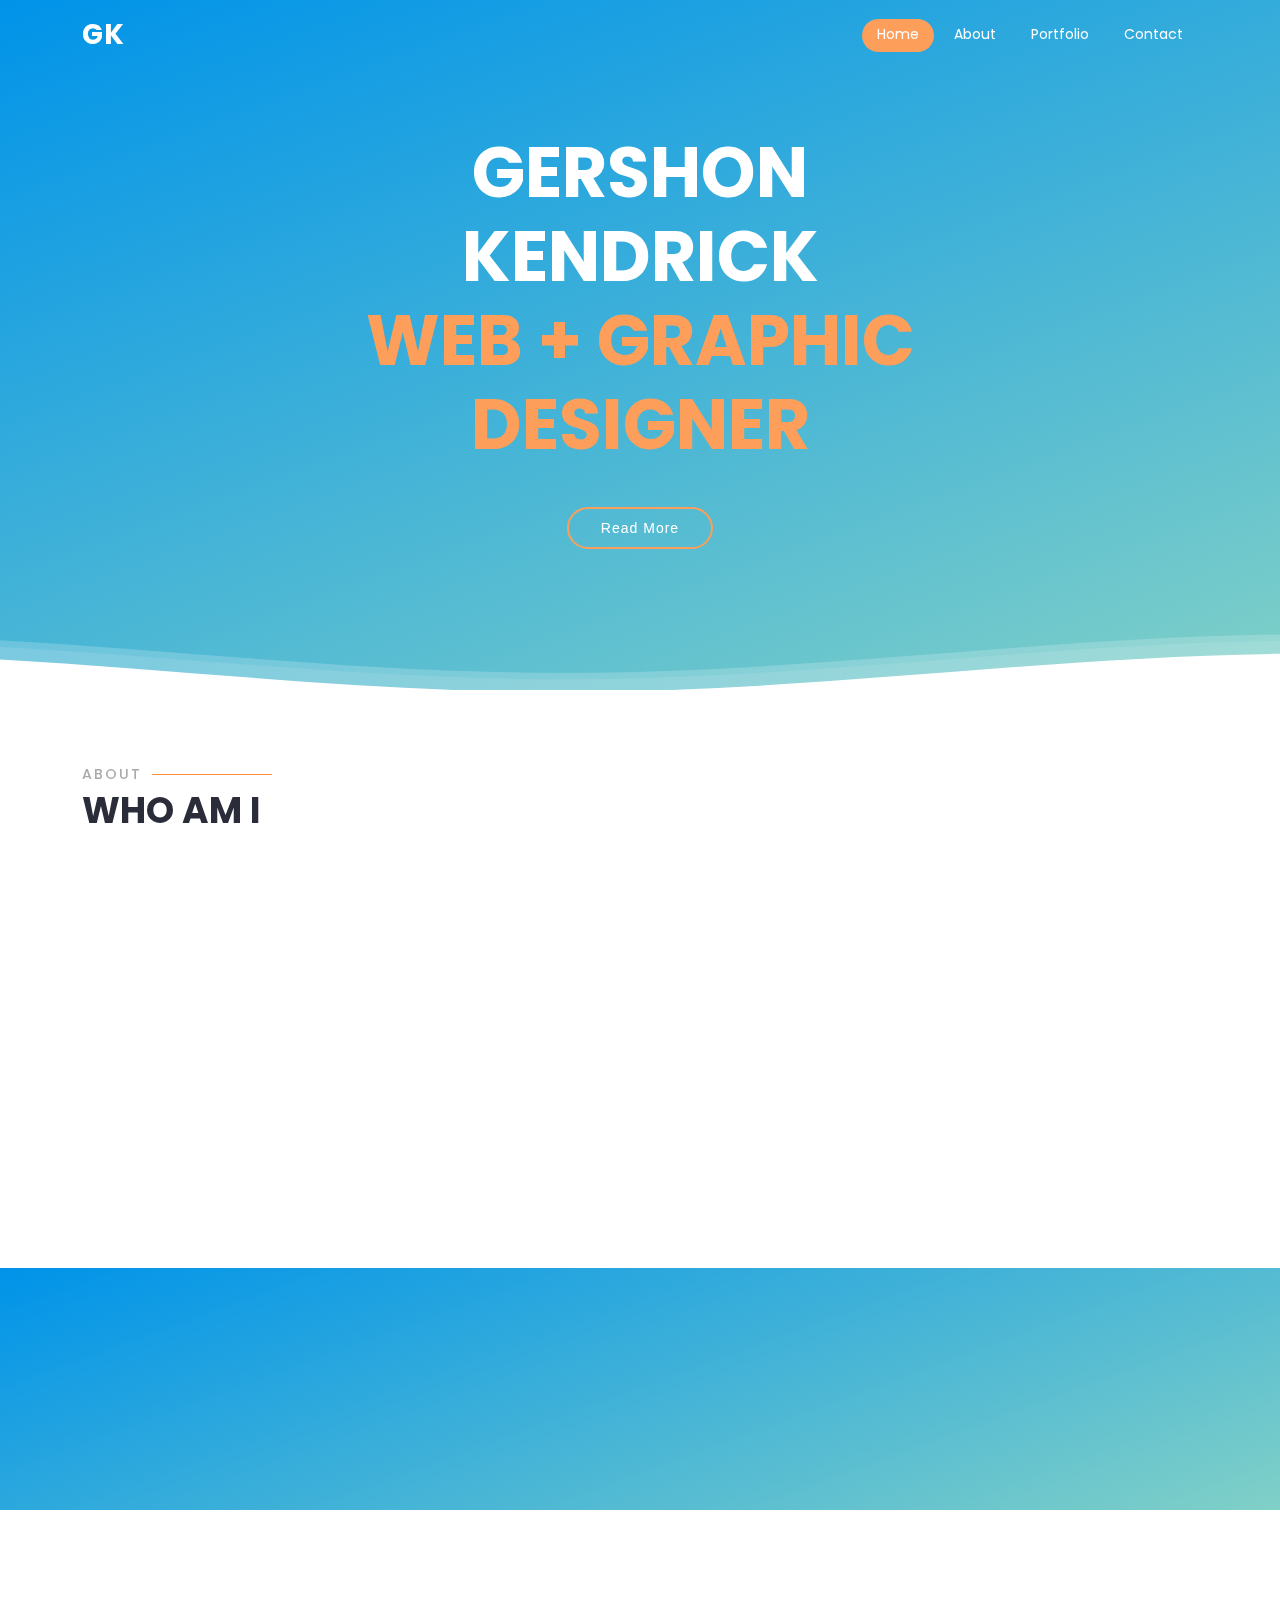
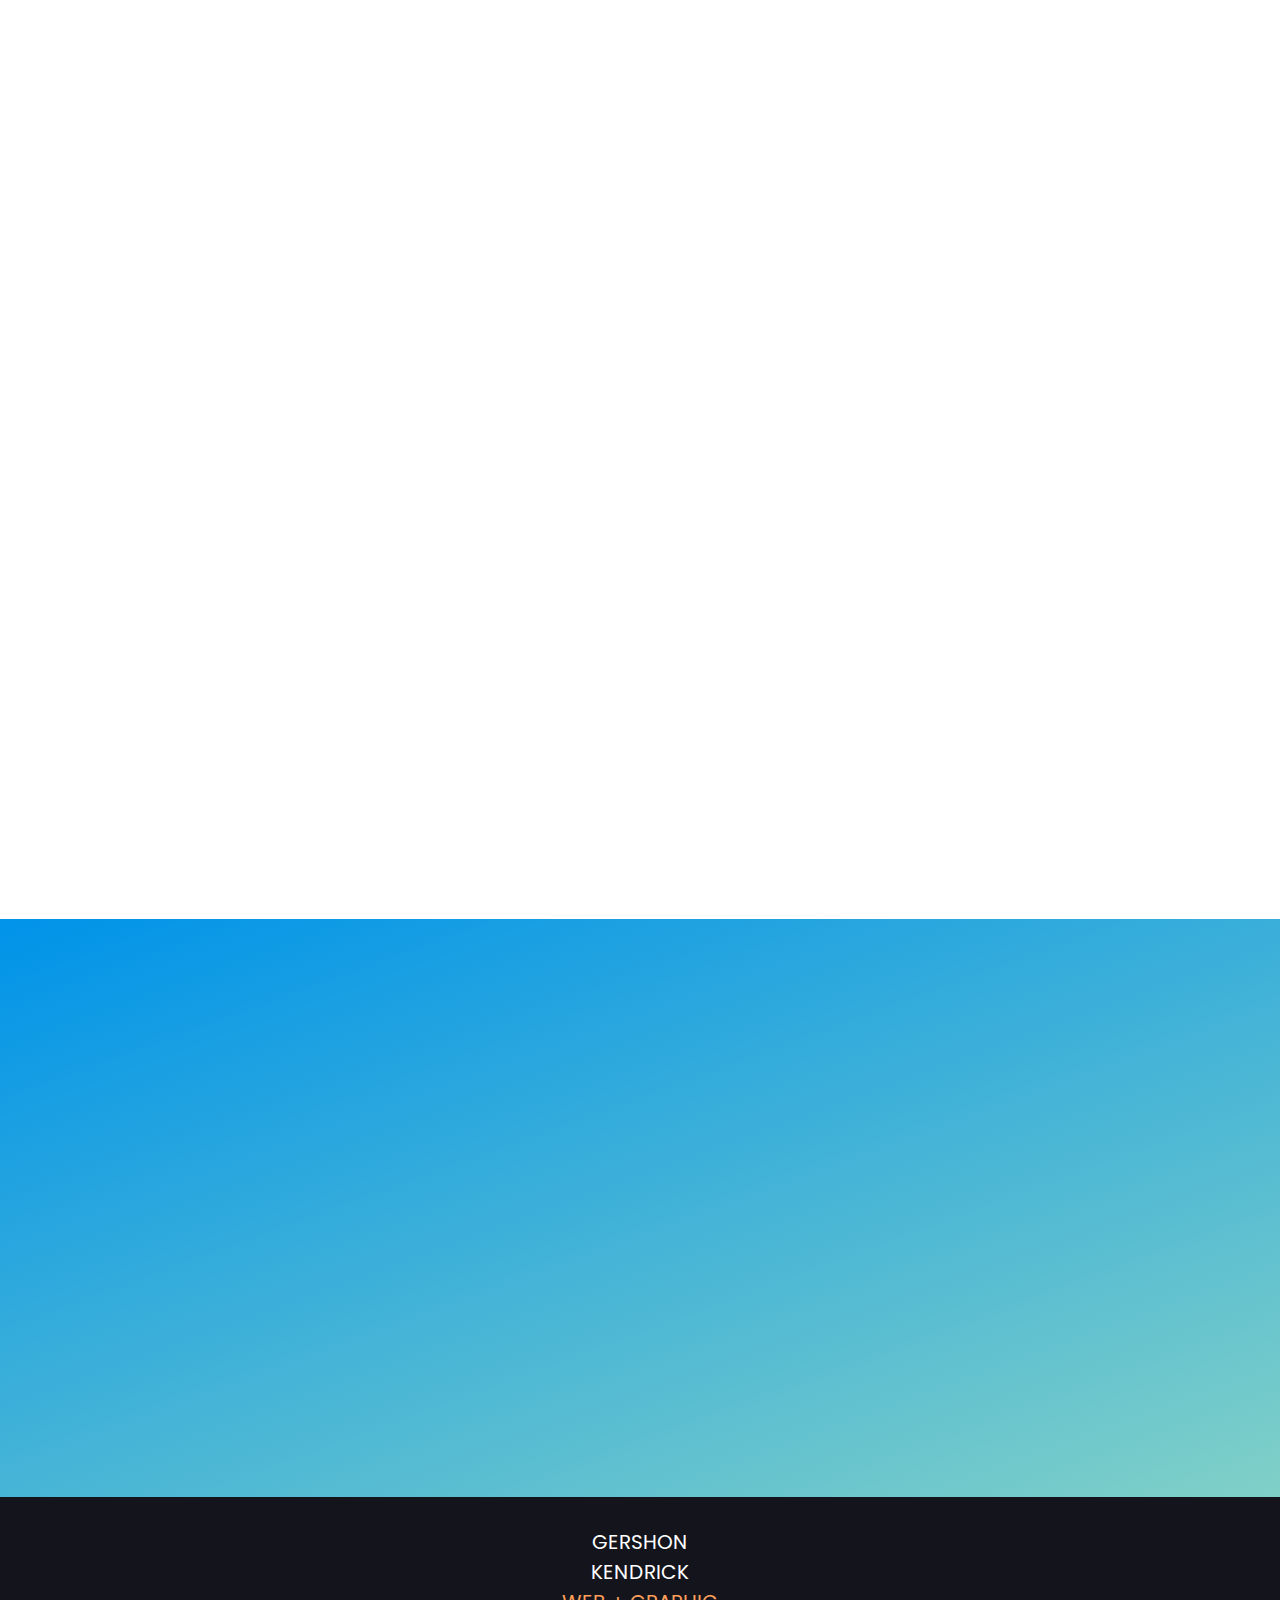
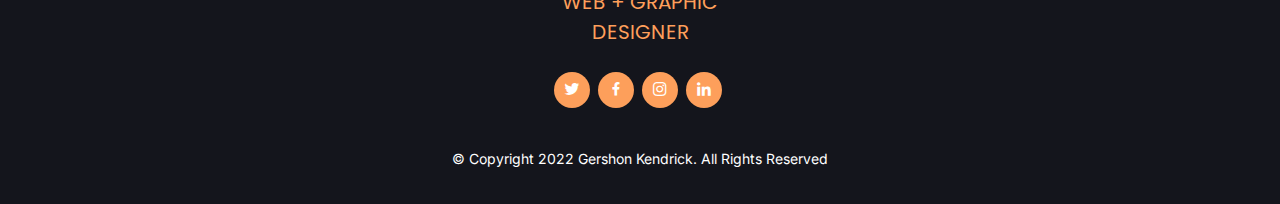
<file: index.html>
<!DOCTYPE html>
<html lang="en">

<head>
  <meta charset="utf-8">
  <meta content="width=device-width, initial-scale=1.0" name="viewport">

  <title>Gershon Kendrick | Web + Graphic Designer</title>
  <meta content="" name="description">
  <meta content="" name="keywords">

  <!-- Favicons -->
  <link href="assets/img/favicon.png" rel="icon">
  <link href="assets/img/apple-touch-icon.png" rel="apple-touch-icon">

  <!-- Google Fonts -->
  <link rel="preconnect" href="https://fonts.googleapis.com">
  <link rel="preconnect" href="https://fonts.gstatic.com" crossorigin>
  <link href="https://fonts.googleapis.com/css2?family=Comfortaa:wght@600&family=Inter:wght@100;300&family=Poppins:wght@500&family=Questrial&display=swap" rel="stylesheet">

  <!-- Vendor CSS Files -->
  <link href="assets/vendor/animate.css/animate.min.css" rel="stylesheet">
  <link href="assets/vendor/aos/aos.css" rel="stylesheet">
  <link href="assets/vendor/bootstrap/css/bootstrap.min.css" rel="stylesheet">
  <link href="assets/vendor/bootstrap-icons/bootstrap-icons.css" rel="stylesheet">
  <link href="assets/vendor/boxicons/css/boxicons.min.css" rel="stylesheet">
  <link href="assets/vendor/glightbox/css/glightbox.min.css" rel="stylesheet">
  <link href="assets/vendor/remixicon/remixicon.css" rel="stylesheet">
  <link href="assets/vendor/swiper/swiper-bundle.min.css" rel="stylesheet">

  <!--Main CSS File -->
  <link href="assets/css/style.css" rel="stylesheet">
	
  <!-- Font Awesome Library -->
  <link rel="stylesheet" href="https://cdnjs.cloudflare.com/ajax/libs/font-awesome/4.7.0/css/font-awesome.min.css">
	
</head>

<body>

  <!-- ======= Header ======= -->
  <header id="header" class="fixed-top d-flex align-items-center  header-transparent ">
    <div class="container d-flex align-items-center justify-content-between">

      <div class="logo">
        <h1><a href="index.html">GK</a></h1>
        
        <!-- <a href="index.html"><img src="assets/img/logo.png" alt="" class="img-fluid"></a>-->
      </div>

      <nav id="navbar" class="navbar">
        <ul>
          <li><a class="nav-link scrollto active" href="#hero">Home</a></li>
		  <li><a class="nav-link scrollto" href="#about">About</a></li>
          <li><a class="nav-link scrollto " href="#portfolio">Portfolio</a></li>
          <li><a class="nav-link scrollto" href="#contact">Contact</a></li>
        </ul>
          
        <i class="bi bi-list mobile-nav-toggle"></i>
      </nav><!-- .navbar -->

    </div>
  </header><!-- End Header -->

  <!-- ======= Hero Section ======= -->
  <section id="hero" class="d-flex flex-column justify-content-end align-items-center">
    <div id="heroCarousel" data-bs-interval="5000" class="container carousel carousel-fade" data-bs-ride="carousel">

      <!-- Slide 1 -->
      <div class="carousel-item active">
        <div class="carousel-container">
          <h2 class="animate__animated animate__fadeInDown"><span><div id="name-text">GERSHON<br>KENDRICK<br></div><div id="job-text">WEB + GRAPHIC<br>DESIGNER</div></span></h2>
          
          <a href="#about" class="btn-get-started animate__animated animate__fadeInUp scrollto">Read More</a>
        </div>
      </div>

    </div>

    <svg class="hero-waves" xmlns="http://www.w3.org/2000/svg" xmlns:xlink="http://www.w3.org/1999/xlink" viewBox="0 24 150 28 " preserveAspectRatio="none">
      <defs>
        <path id="wave-path" d="M-160 44c30 0 58-18 88-18s 58 18 88 18 58-18 88-18 58 18 88 18 v44h-352z">
      </defs>
      <g class="wave1">
        <use xlink:href="#wave-path" x="50" y="3" fill="rgba(255,255,255, .1)">
      </g>
      <g class="wave2">
        <use xlink:href="#wave-path" x="50" y="0" fill="rgba(255,255,255, .2)">
      </g>
      <g class="wave3">
        <use xlink:href="#wave-path" x="50" y="9" fill="#fff">
      </g>
    </svg>

  </section><!-- End Hero -->

  <main id="main">

    <!-- ======= About Section ======= -->
    <section id="about" class="about">
      <div class="container">

        <div class="section-title" data-aos="zoom-out">
          <h2>About</h2>
          <p>Who am I</p>
        </div>

        <div class="row content" data-aos="fade-up">
          <div class="col-lg-6"><div id="paragraph-text">
            <p>Highly motivated Web + Graphic Designer with strong problem solving skills and front-end development knowledge. Enjoys developing websites, as well as creating web content, and digital assets. Skilled with various programs including Adobe Creative Suite and experience using front-end frameworks and libraries like Bootstrap and JavaScript. Currently seeking opportunities to join the team at a company that will allow me to utilize my skill set and grow as a designer. </p>
            <ul>
              <li><i class="ri-check-double-line"></i> Graduated with honors from Edmonds College with a degree in Visual Communicatons</li>
              <li><i class="ri-check-double-line"></i> Attended Floodgate Academy Coding Bootcamp</li>
				
            </ul>
			  
			  </div>
          </div>
          <div class="col-lg-6 pt-4 pt-lg-0">
            <p>
              <img src="assets/img/profile-pic.png" alt="profile picture" width="238" height="303">
            </p>
            
          </div>
        </div>

      </div>
    </section><!-- End About Section -->
        
    </section><!-- End Features Section -->

    <!-- ======= Cta Section ======= -->
    <section id="cta" class="cta">
      <div class="container">

        <div class="row" data-aos="zoom-out">
          <div class="col-lg-9 text-center text-lg-start">
            <h3><em class="fa fa-behance-square"></em> Behance</h3>
            <p> View design work and various projects on Behance.com, a web platform for creatives to showcase their work.</p>
          </div>
          <div class="col-lg-3 cta-btn-container text-center">
            <a class="cta-btn align-middle" href="https://www.behance.net/gershonkendrick/">Visit Site</a>
          </div>
        </div>

      </div>
    </section><!-- End Cta Section -->

    <!-- ======= Services Section ======= -->
    
    </section><!-- End Services Section -->

    <!-- ======= Portfolio Section ======= -->
    <section id="portfolio" class="portfolio">
      <div class="container">

        <div class="section-title" data-aos="zoom-out">
          <h2>Portfolio</h2>
          <p>What I've done</p>
        </div>

        

        <div class="row portfolio-container" data-aos="fade-up">

          <div class="col-lg-4 col-md-6 portfolio-item filter-app">
            <div class="portfolio-img"><img src="assets/img/portfolio/portfolio-1.jpg" class="img-fluid" alt=""></div>
            <div class="portfolio-info">
              <h4>Edmonds Food Bank</h4>
              <p>Website</p>
              <a href="assets/img/portfolio/portfolio-1.jpg" data-gallery="portfolioGallery" class="portfolio-lightbox preview-link" title="Edmonds Food Bank Website"><i class="bx bx-plus"></i></a>
              <a href="portfolio-details.html" class="details-link" title="More Details"><i class="bx bx-link"></i></a>
            </div>
          </div>

          <div class="col-lg-4 col-md-6 portfolio-item filter-web">
            <div class="portfolio-img"><img src="assets/img/portfolio/portfolio-2.jpg" class="img-fluid" alt=""></div>
            <div class="portfolio-info">
              <h4>Spellcast Studios</h4>
              <p>Business Card</p>
              <a href="assets/img/portfolio/portfolio-2.jpg" data-gallery="portfolioGallery" class="portfolio-lightbox preview-link" title="Spellcast Studios Business Card"><i class="bx bx-plus"></i></a>
              <a href="portfolio-details-2.html" class="details-link" title="More Details"><i class="bx bx-link"></i></a>
            </div>
          </div>

          <div class="col-lg-4 col-md-6 portfolio-item filter-app">
            <div class="portfolio-img"><img src="assets/img/portfolio/portfolio-3.jpg" class="img-fluid" alt=""></div>
            <div class="portfolio-info">
              <h4>Marysville Farmers Market</h4>
              <p>Poster</p>
              <a href="assets/img/portfolio/portfolio-3.jpg" data-gallery="portfolioGallery" class="portfolio-lightbox preview-link" title="Marysville Farmers Market Poster"><i class="bx bx-plus"></i></a>
              <a href="portfolio-details-3.html" class="details-link" title="More Details"><i class="bx bx-link"></i></a>
            </div>
          </div>

          <div class="col-lg-4 col-md-6 portfolio-item filter-card">
            <div class="portfolio-img"><img src="assets/img/portfolio/portfolio-4.jpg" class="img-fluid" alt=""></div>
            <div class="portfolio-info">
              <h4>Zion Williamson</h4>
              <p>Branding Concept</p>
              <a href="assets/img/portfolio/portfolio-4.jpg" data-gallery="portfolioGallery" class="portfolio-lightbox preview-link" title="Zion Williamson Branding Concept"><i class="bx bx-plus"></i></a>
              <a href="portfolio-details-4.html" class="details-link" title="More Details"><i class="bx bx-link"></i></a>
            </div>
          </div>

          <div class="col-lg-4 col-md-6 portfolio-item filter-web">
            <div class="portfolio-img"><img src="assets/img/portfolio/portfolio-5.jpg" class="img-fluid" alt=""></div>
            <div class="portfolio-info">
              <h4>Elena I.</h4>
              <p>Personal Branding</p>
              <a href="assets/img/portfolio/portfolio-5.jpg" data-gallery="portfolioGallery" class="portfolio-lightbox preview-link" title="Elena I. Personal Branding"><i class="bx bx-plus"></i></a>
              <a href="portfolio-details-5.html" class="details-link" title="More Details"><i class="bx bx-link"></i></a>
            </div>
          </div>

          <div class="col-lg-4 col-md-6 portfolio-item filter-app">
            <div class="portfolio-img"><img src="assets/img/portfolio/portfolio-6.jpg" class="img-fluid" alt=""></div>
            <div class="portfolio-info">
              <h4>Stratus Cloud Storage</h4>
              <p>App Design</p>
              <a href="assets/img/portfolio/portfolio-6.jpg" data-gallery="portfolioGallery" class="portfolio-lightbox preview-link" title="Stratus Cloud Storage App Design"><i class="bx bx-plus"></i></a>
              <a href="portfolio-details-6.html" class="details-link" title="More Details"><i class="bx bx-link"></i></a>
            </div>
          </div>

          

        </div>

      </div>
    </section><!-- End Portfolio Section -->

    <!-- ======= Testimonials Section ======= -->
    
    <!-- ======= Pricing Section ======= -->
    
    </section><!-- End Pricing Section -->

    <!-- ======= F.A.Q Section ======= -->
   
    </section><!-- End F.A.Q Section -->

    <!-- ======= Team Section ======= -->
    
    </section><!-- End Team Section -->

    <!-- ======= Contact Section ======= -->
    <section id="contact" class="contact">
      <div class="container">

        <div class="section-title" data-aos="zoom-out">
          <h2>Contact</h2>
          <p>How to Contact</p>
        </div>

        <div class="row mt-5">

          <div class="col-lg-4" data-aos="fade-right">
            <div class="info">
              <div class="address">
                <i class="bi bi-geo-alt"></i>
                <h4>Location:</h4>
                <p>Greater Seattle Area</p>
              </div>

              <div class="email">
                <i class="bi bi-envelope"></i>
                <h4>Email:</h4>
                <p>gershonkendrick@gmail.com</p>
              </div>

              <div class="phone">
                <i class="bi bi-phone"></i>
                <h4>Call:</h4>
                <p>425.737.6269</p>
              </div>

            </div>

          </div>

          <div class="col-lg-8 mt-5 mt-lg-0" data-aos="fade-left">

            <form
  action="https://formspree.io/f/xpznlnad"
  method="POST"
            >
              <div class="row">
                <div class="col-md-6 form-group">
                  <input type="text" name="name" class="form-control" id="name" placeholder="Your Name" required>
                </div>
                <div class="col-md-6 form-group mt-3 mt-md-0">
                  <input type="email" class="form-control" name="email" id="email" placeholder="Your Email" required>
                </div>
              </div>
              <div class="form-group mt-3">
                <input type="text" class="form-control" name="subject" id="subject" placeholder="Subject" required>
              </div>
              <div class="form-group mt-3">
                <textarea class="form-control" name="message" rows="5" placeholder="Message" required></textarea>
              </div>
              <div class="my-3">
                <div class="loading"></div>
                <div class="error-message"></div>
                <div class="sent-message"></div>
              </div>
              <div class="text-center"><button type="submit">Send Message</button></div>
            </form>

          </div>

        </div>

      </div>
    </section><!-- End Contact Section -->

  </main><!-- End #main -->

  <!-- ======= Footer ======= -->
  <footer id="footer">
    <div class="container">
      <div id="name-text-footer">GERSHON<br>KENDRICK<br></div><div id="job-text-footer">WEB + GRAPHIC<br>DESIGNER</div>
      
      <div class="social-links">
        <a href="https://twitter.com/GershonKendrick" class="twitter"><i class="bx bxl-twitter"></i></a>
        <a href="https://www.facebook.com/gershon.kendrick" class="facebook"><i class="bx bxl-facebook"></i></a>
        <a href="https://www.instagram.com/gershonkendrick/" class="instagram"><i class="bx bxl-instagram"></i></a>
        <a href="https://www.linkedin.com/in/gershonkendrick/" class="linkedin"><i class="bx bxl-linkedin"></i></a>
      </div>
      <div class="copyright">&copy; Copyright 2022 Gershon Kendrick. All Rights Reserved </div>
      <div class="credits">
       
        
      </div>
    </div>
  </footer><!-- End Footer -->

  <a href="#" class="back-to-top d-flex align-items-center justify-content-center"><i class="bi bi-arrow-up-short"></i></a>

  <!-- Vendor JS Files -->
  <script src="assets/vendor/aos/aos.js"></script>
  <script src="assets/vendor/bootstrap/js/bootstrap.bundle.min.js"></script>
  <script src="assets/vendor/glightbox/js/glightbox.min.js"></script>
  <script src="assets/vendor/isotope-layout/isotope.pkgd.min.js"></script>
  <script src="assets/vendor/swiper/swiper-bundle.min.js"></script>
  <script src="assets/vendor/php-email-form/validate.js"></script>

  <!-- Main JS File -->
  <script src="assets/js/main.js"></script>

</body>

</html>
</file>
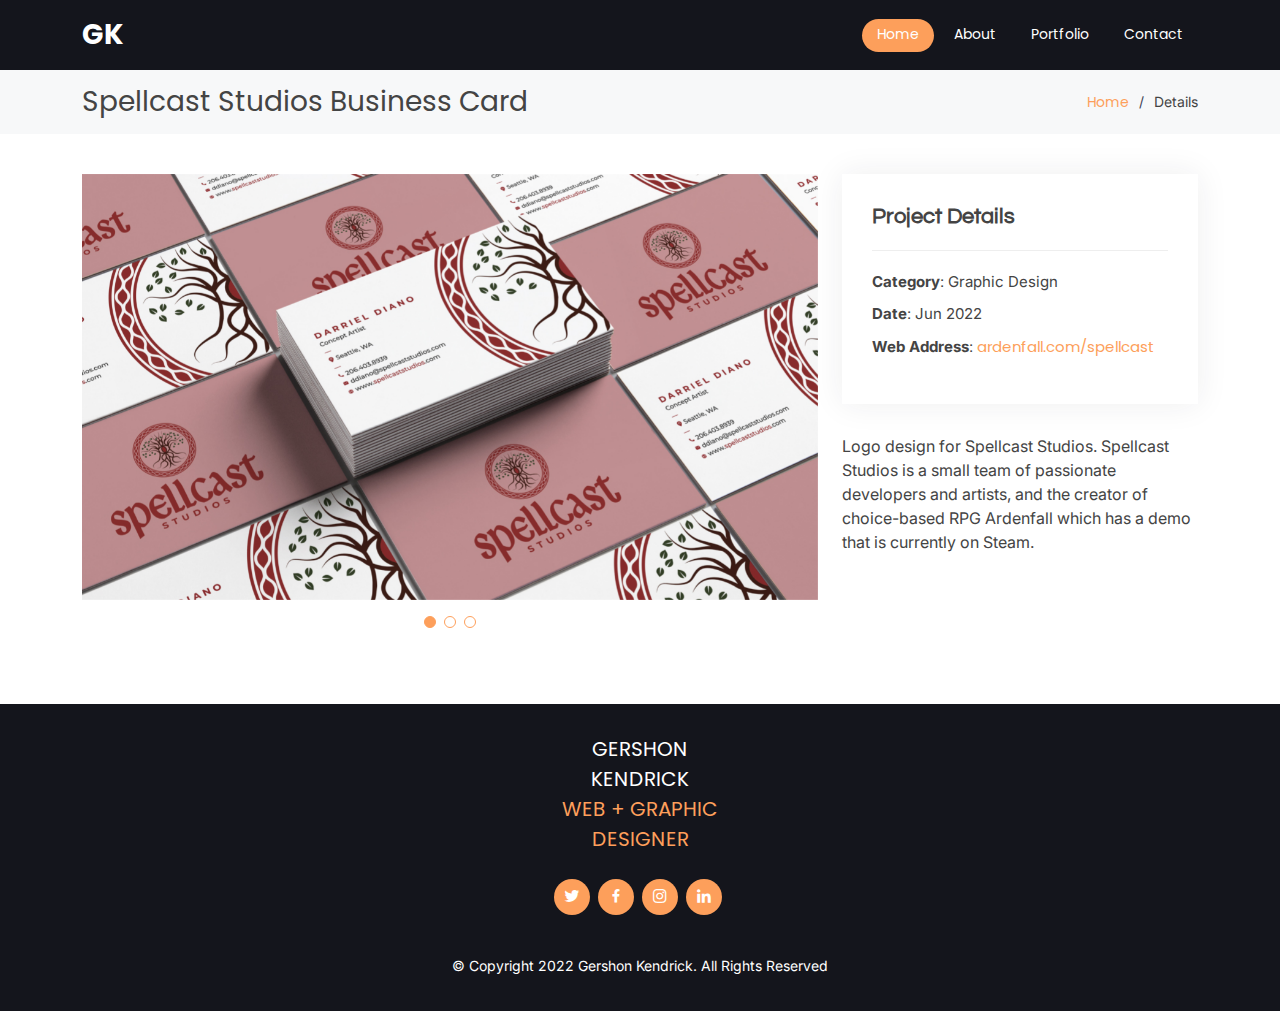
<file: portfolio-details-2.html>
<!DOCTYPE html>
<html lang="en">

<head>
  <meta charset="utf-8">
  <meta content="width=device-width, initial-scale=1.0" name="viewport">

  <title>Gershon Kendrick | Web + Graphic Designer</title>
  <meta content="" name="description">
  <meta content="" name="keywords">

  <!-- Favicons -->
  <link href="assets/img/favicon.png" rel="icon">
  <link href="assets/img/apple-touch-icon.png" rel="apple-touch-icon">

  <!-- Google Fonts -->
  <link rel="preconnect" href="https://fonts.googleapis.com">
  <link rel="preconnect" href="https://fonts.gstatic.com" crossorigin>
  <link href="https://fonts.googleapis.com/css2?family=Comfortaa:wght@600&family=Inter:wght@100;300&family=Poppins:wght@500&family=Questrial&display=swap" rel="stylesheet">

  <!-- Vendor CSS Files -->
  <link href="assets/vendor/animate.css/animate.min.css" rel="stylesheet">
  <link href="assets/vendor/aos/aos.css" rel="stylesheet">
  <link href="assets/vendor/bootstrap/css/bootstrap.min.css" rel="stylesheet">
  <link href="assets/vendor/bootstrap-icons/bootstrap-icons.css" rel="stylesheet">
  <link href="assets/vendor/boxicons/css/boxicons.min.css" rel="stylesheet">
  <link href="assets/vendor/glightbox/css/glightbox.min.css" rel="stylesheet">
  <link href="assets/vendor/remixicon/remixicon.css" rel="stylesheet">
  <link href="assets/vendor/swiper/swiper-bundle.min.css" rel="stylesheet">

  <!--Main CSS File -->
  <link href="assets/css/style.css" rel="stylesheet">
	
  <!-- Font Awesome Library -->
  <link rel="stylesheet" href="https://cdnjs.cloudflare.com/ajax/libs/font-awesome/4.7.0/css/font-awesome.min.css">
	
  <style>
  #header {
  height: 70px;
  transition: all 0.5s;
  z-index: 997;
  transition: all 0.5s;
  background: rgba(42, 44, 57, 0.9);
}

#header.header-transparent {
  background: #14151c;
}

#header.header-scrolled {
  background: rgba(42, 44, 57, 0.9);
}
	  
</style>
	
</head>

<body>
	
  <!-- ======= Header ======= -->
  <header id="header" class="fixed-top d-flex align-items-center  header-transparent ">
    <div class="container d-flex align-items-center justify-content-between">

      <div class="logo">
        <h1><a href="index.html">GK</a></h1>
        
        <!-- <a href="index.html"><img src="assets/img/logo.png" alt="" class="img-fluid"></a>-->
      </div>

      <nav id="navbar" class="navbar">
        <ul>
          <li><a class="nav-link scrollto active" href="index.html">Home</a></li>
		  <li><a class="nav-link scrollto" href="index.html #about">About</a></li>
          <li><a class="nav-link scrollto " href="index.html #portfolio">Portfolio</a></li>
          <li><a class="nav-link scrollto" href="index.html #contact">Contact</a></li>
        </ul>
          
        <i class="bi bi-list mobile-nav-toggle"></i>
      </nav><!-- .navbar -->

    </div>
  </header><!-- End Header -->
	
	<!-- ======= Hero Section ======= -->
  <section id="hero">
    
  </section><!-- End Hero -->
	
	<!-- ======= Breadcrumbs ======= -->
    <section id="breadcrumbs" class="breadcrumbs">
      <div class="container">

        <div class="d-flex justify-content-between align-items-center">
          <h2>Spellcast Studios Business Card</h2>
          <ol>
            <li><a href="index.html">Home</a></li>
            <li>Details</li>
          </ol>
        </div>

      </div>
    </section><!-- End Breadcrumbs -->

    <!-- ======= Portfolio Details Section ======= -->
    <section id="portfolio-details" class="portfolio-details">
      <div class="container">

        <div class="row gy-4">

          <div class="col-lg-8">
            <div class="portfolio-details-slider swiper">
              <div class="swiper-wrapper align-items-center">

                <div class="swiper-slide">
                  <img src="assets/img/portfolio/portfolio-card-1.jpg" alt="Spellcast Studios Business Card">
                </div>

                <div class="swiper-slide">
                  <img src="assets/img/portfolio/portfolio-card-2.jpg" alt="Spellcast Studios Business Card">
                </div>

                <div class="swiper-slide">
                  <img src="assets/img/portfolio/portfolio-card-3.jpg" alt="Spellcast Studios Business Card">
                </div>

              </div>
              <div class="swiper-pagination"></div>
            </div>
          </div>

          <div class="col-lg-4">
            <div class="portfolio-info">
              <h3>Project Details</h3>
              <ul>
                <li><strong>Category</strong>: Graphic Design</li>
                
                <li><strong>Date</strong>: Jun 2022</li>
                <li><strong>Web Address</strong>: <a href="https://ardenfall.com/spellcast">ardenfall.com/spellcast</a></li>
              </ul>
            </div>
            <div class="portfolio-description">
             
              <p>
                Logo design for Spellcast Studios. Spellcast Studios is a small team of passionate developers and artists, and the creator of choice-based RPG Ardenfall which has a demo that is currently on Steam.
              </p>
            </div>
          </div>

        </div>

      </div>
    </section><!-- End Portfolio Details Section -->

  </main><!-- End #main -->

  <!-- ======= Footer ======= -->
  <footer id="footer">
    <div class="container">
      <div id="name-text-footer">GERSHON<br>KENDRICK<br></div><div id="job-text-footer">WEB + GRAPHIC<br>DESIGNER</div>
      
      <div class="social-links">
        <a href="https://twitter.com/GershonKendrick" class="twitter"><i class="bx bxl-twitter"></i></a>
        <a href="https://www.facebook.com/gershon.kendrick" class="facebook"><i class="bx bxl-facebook"></i></a>
        <a href="https://www.instagram.com/gershonkendrick/" class="instagram"><i class="bx bxl-instagram"></i></a>
        <a href="https://www.linkedin.com/in/gershonkendrick/" class="linkedin"><i class="bx bxl-linkedin"></i></a>
      </div>
      <div class="copyright">&copy; Copyright 2022 Gershon Kendrick. All Rights Reserved </div>
      <div class="credits">
       
        
      </div>
    </div>
  </footer><!-- End Footer -->

  <a href="#" class="back-to-top d-flex align-items-center justify-content-center"><i class="bi bi-arrow-up-short"></i></a>

  <!-- Vendor JS Files -->
  <script src="assets/vendor/aos/aos.js"></script>
  <script src="assets/vendor/bootstrap/js/bootstrap.bundle.min.js"></script>
  <script src="assets/vendor/glightbox/js/glightbox.min.js"></script>
  <script src="assets/vendor/isotope-layout/isotope.pkgd.min.js"></script>
  <script src="assets/vendor/swiper/swiper-bundle.min.js"></script>
  <script src="assets/vendor/php-email-form/validate.js"></script>

  <!-- Main JS File -->
  <script src="assets/js/main.js"></script>

</body>

</html>
</file>
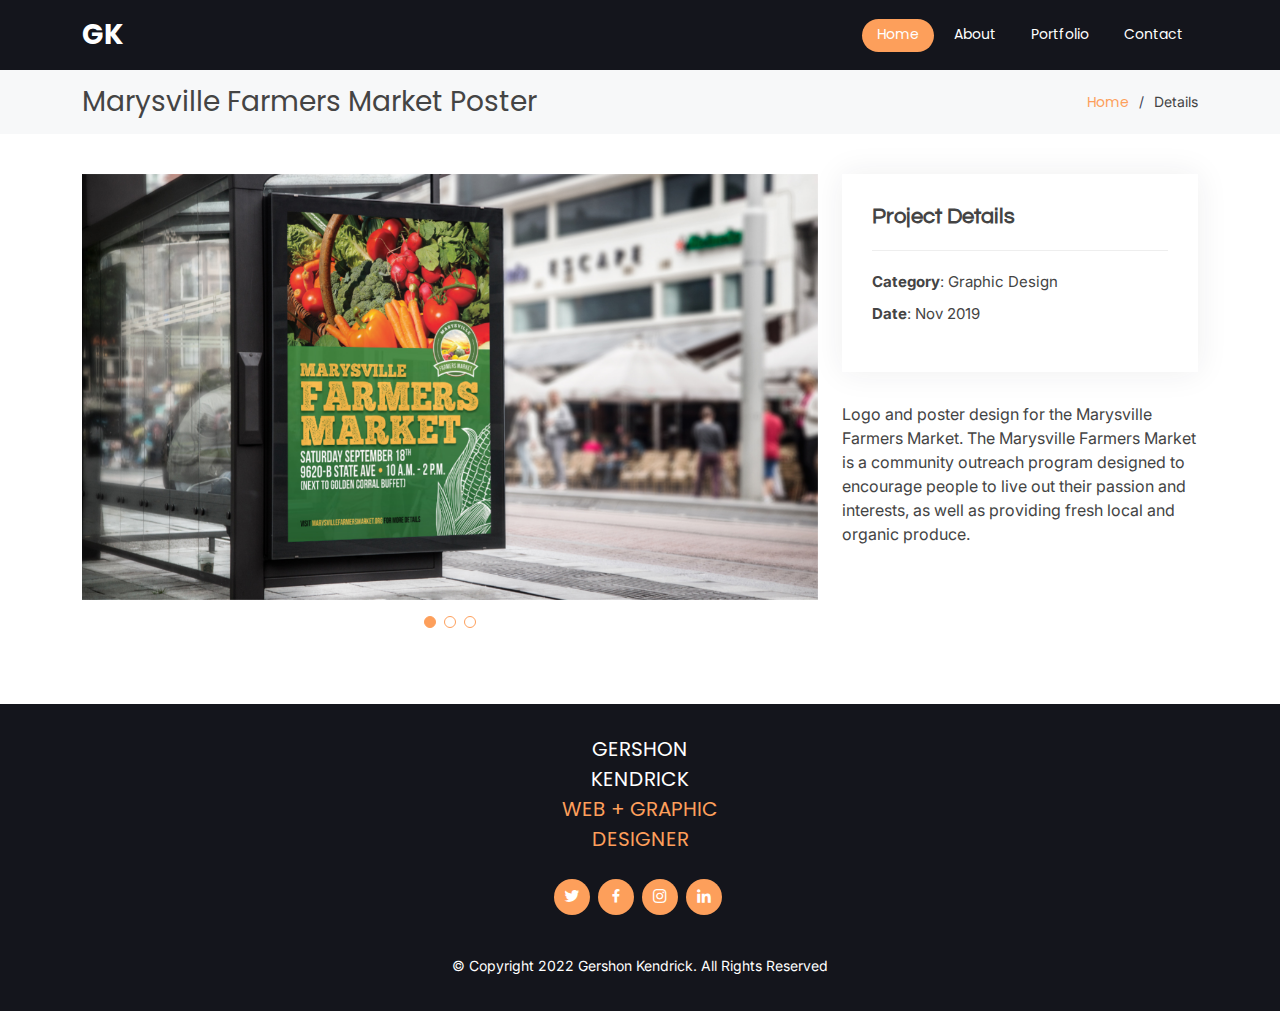
<file: portfolio-details-3.html>
<!DOCTYPE html>
<html lang="en">

<head>
  <meta charset="utf-8">
  <meta content="width=device-width, initial-scale=1.0" name="viewport">

  <title>Gershon Kendrick | Web + Graphic Designer</title>
  <meta content="" name="description">
  <meta content="" name="keywords">

  <!-- Favicons -->
  <link href="assets/img/favicon.png" rel="icon">
  <link href="assets/img/apple-touch-icon.png" rel="apple-touch-icon">

  <!-- Google Fonts -->
  <link rel="preconnect" href="https://fonts.googleapis.com">
  <link rel="preconnect" href="https://fonts.gstatic.com" crossorigin>
  <link href="https://fonts.googleapis.com/css2?family=Comfortaa:wght@600&family=Inter:wght@100;300&family=Poppins:wght@500&family=Questrial&display=swap" rel="stylesheet">

  <!-- Vendor CSS Files -->
  <link href="assets/vendor/animate.css/animate.min.css" rel="stylesheet">
  <link href="assets/vendor/aos/aos.css" rel="stylesheet">
  <link href="assets/vendor/bootstrap/css/bootstrap.min.css" rel="stylesheet">
  <link href="assets/vendor/bootstrap-icons/bootstrap-icons.css" rel="stylesheet">
  <link href="assets/vendor/boxicons/css/boxicons.min.css" rel="stylesheet">
  <link href="assets/vendor/glightbox/css/glightbox.min.css" rel="stylesheet">
  <link href="assets/vendor/remixicon/remixicon.css" rel="stylesheet">
  <link href="assets/vendor/swiper/swiper-bundle.min.css" rel="stylesheet">

  <!--Main CSS File -->
  <link href="assets/css/style.css" rel="stylesheet">
	
  <!-- Font Awesome Library -->
  <link rel="stylesheet" href="https://cdnjs.cloudflare.com/ajax/libs/font-awesome/4.7.0/css/font-awesome.min.css">
	
  <style>
  #header {
  height: 70px;
  transition: all 0.5s;
  z-index: 997;
  transition: all 0.5s;
  background: rgba(42, 44, 57, 0.9);
}

#header.header-transparent {
  background: #14151c;
}

#header.header-scrolled {
  background: rgba(42, 44, 57, 0.9);
}
	  
</style>
	
</head>

<body>
	
  <!-- ======= Header ======= -->
  <header id="header" class="fixed-top d-flex align-items-center  header-transparent ">
    <div class="container d-flex align-items-center justify-content-between">

      <div class="logo">
        <h1><a href="index.html">GK</a></h1>
        
        <!-- <a href="index.html"><img src="assets/img/logo.png" alt="" class="img-fluid"></a>-->
      </div>

      <nav id="navbar" class="navbar">
        <ul>
          <li><a class="nav-link scrollto active" href="index.html">Home</a></li>
		  <li><a class="nav-link scrollto" href="index.html #about">About</a></li>
          <li><a class="nav-link scrollto " href="index.html #portfolio">Portfolio</a></li>
          <li><a class="nav-link scrollto" href="index.html #contact">Contact</a></li>
        </ul>
          
        <i class="bi bi-list mobile-nav-toggle"></i>
      </nav><!-- .navbar -->

    </div>
  </header><!-- End Header -->
	
	<!-- ======= Hero Section ======= -->
  <section id="hero">
    
  </section><!-- End Hero -->
	
	<!-- ======= Breadcrumbs ======= -->
    <section id="breadcrumbs" class="breadcrumbs">
      <div class="container">

        <div class="d-flex justify-content-between align-items-center">
          <h2>Marysville Farmers Market Poster</h2>
          <ol>
            <li><a href="index.html">Home</a></li>
            <li>Details</li>
          </ol>
        </div>

      </div>
    </section><!-- End Breadcrumbs -->

    <!-- ======= Portfolio Details Section ======= -->
    <section id="portfolio-details" class="portfolio-details">
      <div class="container">

        <div class="row gy-4">

          <div class="col-lg-8">
            <div class="portfolio-details-slider swiper">
              <div class="swiper-wrapper align-items-center">

                <div class="swiper-slide">
                  <img src="assets/img/portfolio/portfolio-market-1.jpg" alt="Marysville Farmers Market Poster">
                </div>

                <div class="swiper-slide">
                  <img src="assets/img/portfolio/portfolio-market-2.jpg" alt="Marysville Farmers Market Poster">
                </div>

                <div class="swiper-slide">
                  <img src="assets/img/portfolio/portfolio-market-3.jpg" alt="Marysville Farmers Market Poster">
                </div>

              </div>
              <div class="swiper-pagination"></div>
            </div>
          </div>

          <div class="col-lg-4">
            <div class="portfolio-info">
              <h3>Project Details</h3>
              <ul>
                <li><strong>Category</strong>: Graphic Design</li>
                
                <li><strong>Date</strong>: Nov 2019</li>
				  
              </ul>
            </div>
            <div class="portfolio-description">
             
              <p>
                Logo and poster design for the Marysville Farmers Market. The Marysville Farmers Market is a community outreach program designed to encourage people to live out their passion and interests, as well as providing fresh local and organic produce.
              </p>
            </div>
          </div>

        </div>

      </div>
    </section><!-- End Portfolio Details Section -->

  </main><!-- End #main -->

  <!-- ======= Footer ======= -->
  <footer id="footer">
    <div class="container">
      <div id="name-text-footer">GERSHON<br>KENDRICK<br></div><div id="job-text-footer">WEB + GRAPHIC<br>DESIGNER</div>
      
      <div class="social-links">
        <a href="https://twitter.com/GershonKendrick" class="twitter"><i class="bx bxl-twitter"></i></a>
        <a href="https://www.facebook.com/gershon.kendrick" class="facebook"><i class="bx bxl-facebook"></i></a>
        <a href="https://www.instagram.com/gershonkendrick/" class="instagram"><i class="bx bxl-instagram"></i></a>
        <a href="https://www.linkedin.com/in/gershonkendrick/" class="linkedin"><i class="bx bxl-linkedin"></i></a>
      </div>
      <div class="copyright">&copy; Copyright 2022 Gershon Kendrick. All Rights Reserved </div>
      <div class="credits">
       
        
      </div>
    </div>
  </footer><!-- End Footer -->

  <a href="#" class="back-to-top d-flex align-items-center justify-content-center"><i class="bi bi-arrow-up-short"></i></a>

  <!-- Vendor JS Files -->
  <script src="assets/vendor/aos/aos.js"></script>
  <script src="assets/vendor/bootstrap/js/bootstrap.bundle.min.js"></script>
  <script src="assets/vendor/glightbox/js/glightbox.min.js"></script>
  <script src="assets/vendor/isotope-layout/isotope.pkgd.min.js"></script>
  <script src="assets/vendor/swiper/swiper-bundle.min.js"></script>
  <script src="assets/vendor/php-email-form/validate.js"></script>

  <!-- Main JS File -->
  <script src="assets/js/main.js"></script>

</body>

</html>
</file>
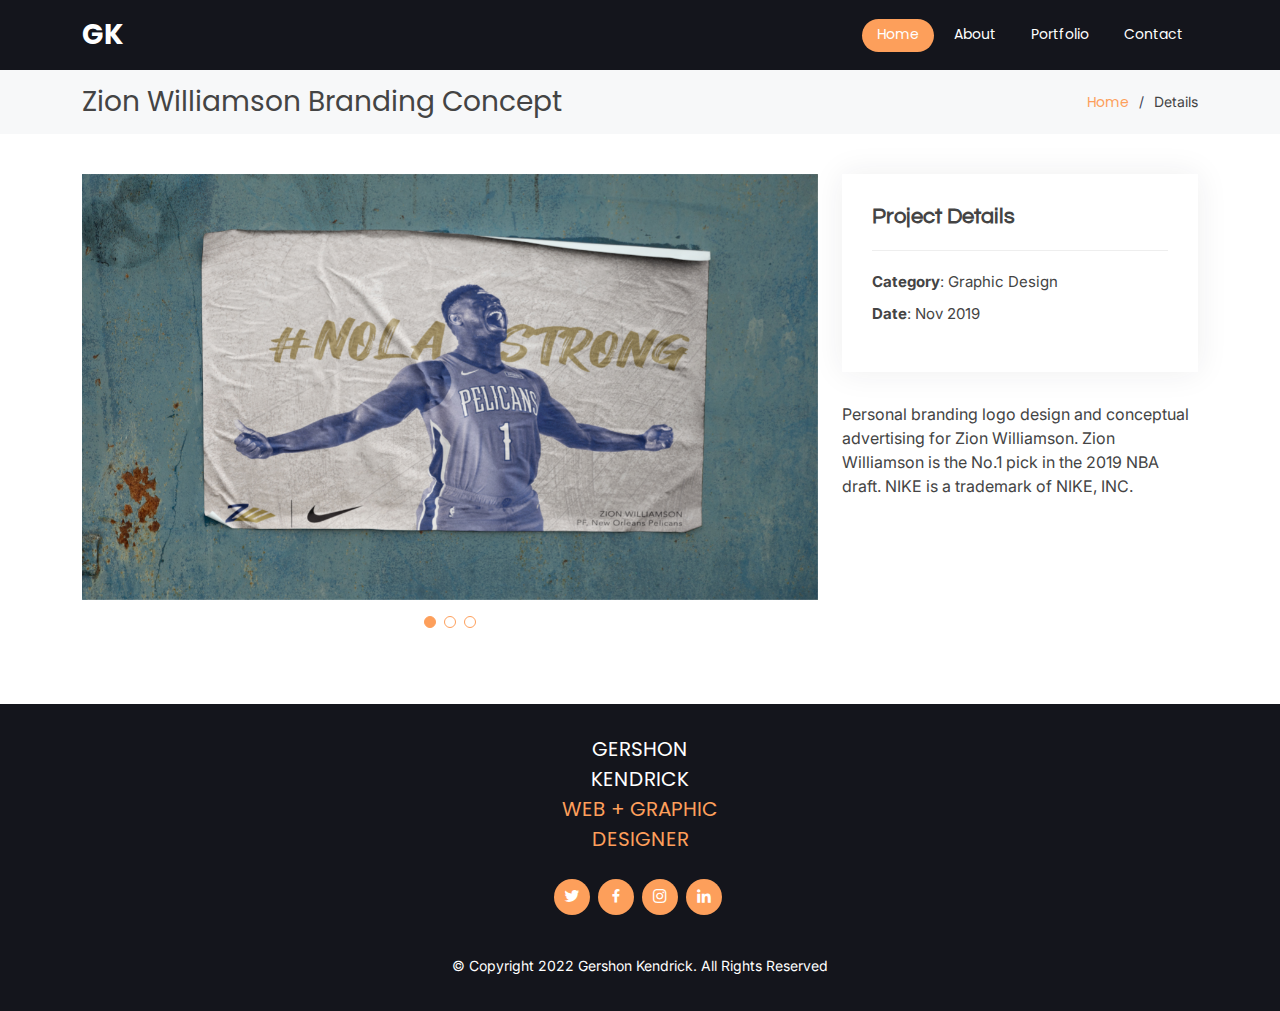
<file: portfolio-details-4.html>
<!DOCTYPE html>
<html lang="en">

<head>
  <meta charset="utf-8">
  <meta content="width=device-width, initial-scale=1.0" name="viewport">

  <title>Gershon Kendrick | Web + Graphic Designer</title>
  <meta content="" name="description">
  <meta content="" name="keywords">

  <!-- Favicons -->
  <link href="assets/img/favicon.png" rel="icon">
  <link href="assets/img/apple-touch-icon.png" rel="apple-touch-icon">

  <!-- Google Fonts -->
  <link rel="preconnect" href="https://fonts.googleapis.com">
  <link rel="preconnect" href="https://fonts.gstatic.com" crossorigin>
  <link href="https://fonts.googleapis.com/css2?family=Comfortaa:wght@600&family=Inter:wght@100;300&family=Poppins:wght@500&family=Questrial&display=swap" rel="stylesheet">

  <!-- Vendor CSS Files -->
  <link href="assets/vendor/animate.css/animate.min.css" rel="stylesheet">
  <link href="assets/vendor/aos/aos.css" rel="stylesheet">
  <link href="assets/vendor/bootstrap/css/bootstrap.min.css" rel="stylesheet">
  <link href="assets/vendor/bootstrap-icons/bootstrap-icons.css" rel="stylesheet">
  <link href="assets/vendor/boxicons/css/boxicons.min.css" rel="stylesheet">
  <link href="assets/vendor/glightbox/css/glightbox.min.css" rel="stylesheet">
  <link href="assets/vendor/remixicon/remixicon.css" rel="stylesheet">
  <link href="assets/vendor/swiper/swiper-bundle.min.css" rel="stylesheet">

  <!--Main CSS File -->
  <link href="assets/css/style.css" rel="stylesheet">
	
  <!-- Font Awesome Library -->
  <link rel="stylesheet" href="https://cdnjs.cloudflare.com/ajax/libs/font-awesome/4.7.0/css/font-awesome.min.css">
	
  <style>
  #header {
  height: 70px;
  transition: all 0.5s;
  z-index: 997;
  transition: all 0.5s;
  background: rgba(42, 44, 57, 0.9);
}

#header.header-transparent {
  background: #14151c;
}

#header.header-scrolled {
  background: rgba(42, 44, 57, 0.9);
}
	  
</style>
	
</head>

<body>
	
  <!-- ======= Header ======= -->
  <header id="header" class="fixed-top d-flex align-items-center  header-transparent ">
    <div class="container d-flex align-items-center justify-content-between">

      <div class="logo">
        <h1><a href="index.html">GK</a></h1>
        
        <!-- <a href="index.html"><img src="assets/img/logo.png" alt="" class="img-fluid"></a>-->
      </div>

      <nav id="navbar" class="navbar">
        <ul>
          <li><a class="nav-link scrollto active" href="index.html">Home</a></li>
		  <li><a class="nav-link scrollto" href="index.html #about">About</a></li>
          <li><a class="nav-link scrollto " href="index.html #portfolio">Portfolio</a></li>
          <li><a class="nav-link scrollto" href="index.html #contact">Contact</a></li>
        </ul>
          
        <i class="bi bi-list mobile-nav-toggle"></i>
      </nav><!-- .navbar -->

    </div>
  </header><!-- End Header -->
	
	<!-- ======= Hero Section ======= -->
  <section id="hero">
    
  </section><!-- End Hero -->
	
	<!-- ======= Breadcrumbs ======= -->
    <section id="breadcrumbs" class="breadcrumbs">
      <div class="container">

        <div class="d-flex justify-content-between align-items-center">
          <h2>Zion Williamson Branding Concept</h2>
          <ol>
            <li><a href="index.html">Home</a></li>
            <li>Details</li>
          </ol>
        </div>

      </div>
    </section><!-- End Breadcrumbs -->

    <!-- ======= Portfolio Details Section ======= -->
    <section id="portfolio-details" class="portfolio-details">
      <div class="container">

        <div class="row gy-4">

          <div class="col-lg-8">
            <div class="portfolio-details-slider swiper">
              <div class="swiper-wrapper align-items-center">

                <div class="swiper-slide">
                  <img src="assets/img/portfolio/portfolio-zion-1.jpg" alt="Zion Williamson Branding Concept">
                </div>

                <div class="swiper-slide">
                  <img src="assets/img/portfolio/portfolio-zion-2.jpg" alt="Zion Williamson Branding Concept">
                </div>

                <div class="swiper-slide">
                  <img src="assets/img/portfolio/portfolio-zion-3.jpg" alt="Zion Williamson Branding Concept">
                </div>

              </div>
              <div class="swiper-pagination"></div>
            </div>
          </div>

          <div class="col-lg-4">
            <div class="portfolio-info">
              <h3>Project Details</h3>
              <ul>
                <li><strong>Category</strong>: Graphic Design</li>
                
                <li><strong>Date</strong>: Nov 2019</li>
				  
              </ul>
            </div>
            <div class="portfolio-description">
             
              <p>
                Personal branding logo design and conceptual advertising for Zion Williamson. Zion Williamson is the No.1 pick in the 2019 NBA draft. NIKE is a trademark of NIKE, INC.
              </p>
            </div>
          </div>

        </div>

      </div>
    </section><!-- End Portfolio Details Section -->

  </main><!-- End #main -->

  <!-- ======= Footer ======= -->
  <footer id="footer">
    <div class="container">
      <div id="name-text-footer">GERSHON<br>KENDRICK<br></div><div id="job-text-footer">WEB + GRAPHIC<br>DESIGNER</div>
      
      <div class="social-links">
        <a href="https://twitter.com/GershonKendrick" class="twitter"><i class="bx bxl-twitter"></i></a>
        <a href="https://www.facebook.com/gershon.kendrick" class="facebook"><i class="bx bxl-facebook"></i></a>
        <a href="https://www.instagram.com/gershonkendrick/" class="instagram"><i class="bx bxl-instagram"></i></a>
        <a href="https://www.linkedin.com/in/gershonkendrick/" class="linkedin"><i class="bx bxl-linkedin"></i></a>
      </div>
      <div class="copyright">&copy; Copyright 2022 Gershon Kendrick. All Rights Reserved </div>
      <div class="credits">
       
        
      </div>
    </div>
  </footer><!-- End Footer -->

  <a href="#" class="back-to-top d-flex align-items-center justify-content-center"><i class="bi bi-arrow-up-short"></i></a>

  <!-- Vendor JS Files -->
  <script src="assets/vendor/aos/aos.js"></script>
  <script src="assets/vendor/bootstrap/js/bootstrap.bundle.min.js"></script>
  <script src="assets/vendor/glightbox/js/glightbox.min.js"></script>
  <script src="assets/vendor/isotope-layout/isotope.pkgd.min.js"></script>
  <script src="assets/vendor/swiper/swiper-bundle.min.js"></script>
  <script src="assets/vendor/php-email-form/validate.js"></script>

  <!-- Main JS File -->
  <script src="assets/js/main.js"></script>

</body>

</html>
</file>
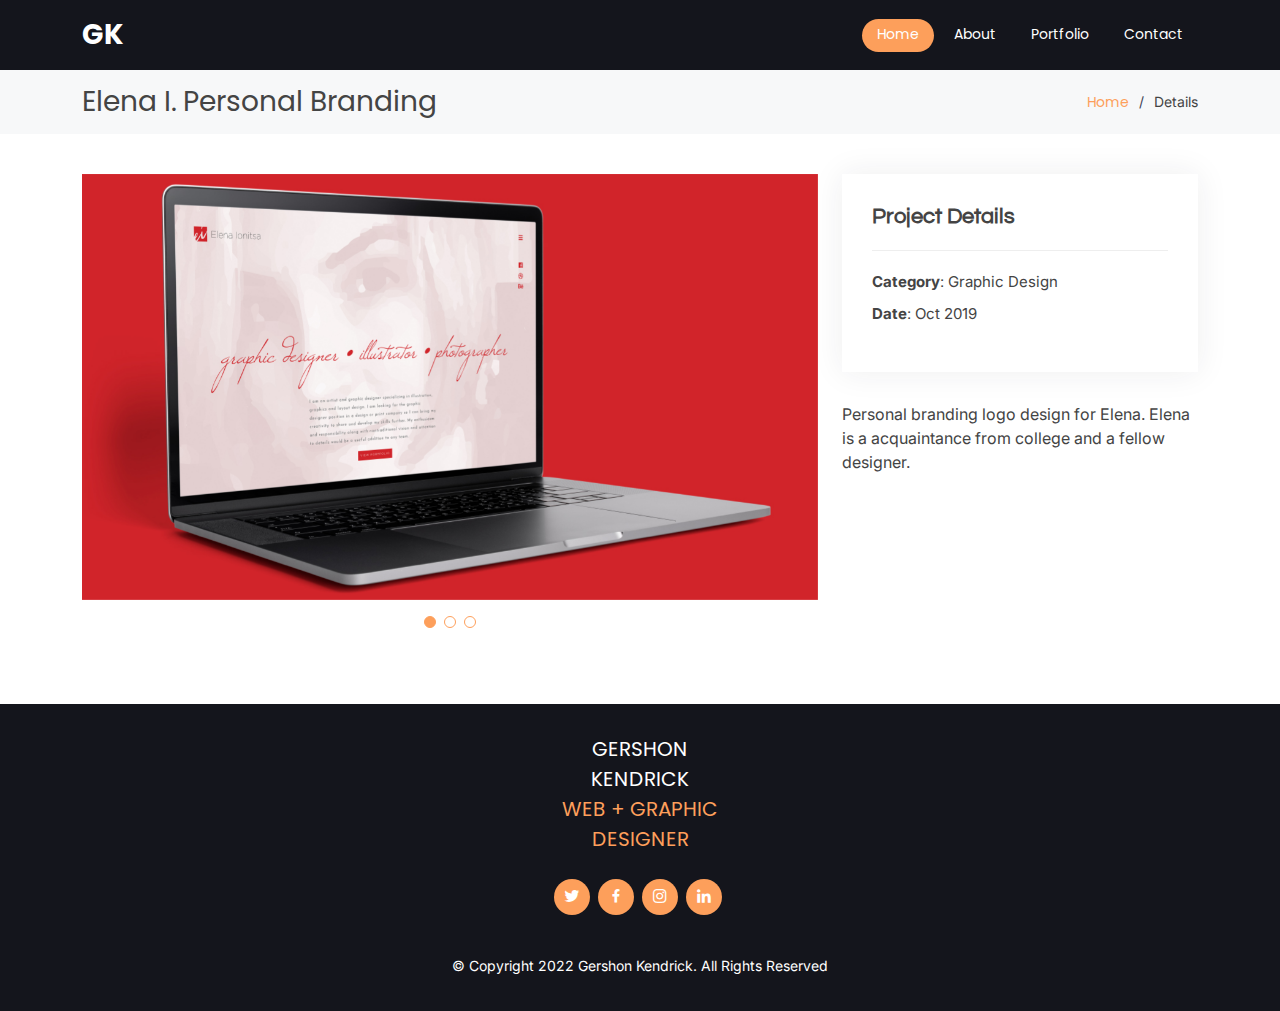
<file: portfolio-details-5.html>
<!DOCTYPE html>
<html lang="en">

<head>
  <meta charset="utf-8">
  <meta content="width=device-width, initial-scale=1.0" name="viewport">

  <title>Gershon Kendrick | Web + Graphic Designer</title>
  <meta content="" name="description">
  <meta content="" name="keywords">

  <!-- Favicons -->
  <link href="assets/img/favicon.png" rel="icon">
  <link href="assets/img/apple-touch-icon.png" rel="apple-touch-icon">

  <!-- Google Fonts -->
  <link rel="preconnect" href="https://fonts.googleapis.com">
  <link rel="preconnect" href="https://fonts.gstatic.com" crossorigin>
  <link href="https://fonts.googleapis.com/css2?family=Comfortaa:wght@600&family=Inter:wght@100;300&family=Poppins:wght@500&family=Questrial&display=swap" rel="stylesheet">

  <!-- Vendor CSS Files -->
  <link href="assets/vendor/animate.css/animate.min.css" rel="stylesheet">
  <link href="assets/vendor/aos/aos.css" rel="stylesheet">
  <link href="assets/vendor/bootstrap/css/bootstrap.min.css" rel="stylesheet">
  <link href="assets/vendor/bootstrap-icons/bootstrap-icons.css" rel="stylesheet">
  <link href="assets/vendor/boxicons/css/boxicons.min.css" rel="stylesheet">
  <link href="assets/vendor/glightbox/css/glightbox.min.css" rel="stylesheet">
  <link href="assets/vendor/remixicon/remixicon.css" rel="stylesheet">
  <link href="assets/vendor/swiper/swiper-bundle.min.css" rel="stylesheet">

  <!--Main CSS File -->
  <link href="assets/css/style.css" rel="stylesheet">
	
  <!-- Font Awesome Library -->
  <link rel="stylesheet" href="https://cdnjs.cloudflare.com/ajax/libs/font-awesome/4.7.0/css/font-awesome.min.css">
	
  <style>
  #header {
  height: 70px;
  transition: all 0.5s;
  z-index: 997;
  transition: all 0.5s;
  background: rgba(42, 44, 57, 0.9);
}

#header.header-transparent {
  background: #14151c;
}

#header.header-scrolled {
  background: rgba(42, 44, 57, 0.9);
}
	  
</style>
	
</head>

<body>
	
  <!-- ======= Header ======= -->
  <header id="header" class="fixed-top d-flex align-items-center  header-transparent ">
    <div class="container d-flex align-items-center justify-content-between">

      <div class="logo">
        <h1><a href="index.html">GK</a></h1>
        
        <!-- <a href="index.html"><img src="assets/img/logo.png" alt="" class="img-fluid"></a>-->
      </div>

      <nav id="navbar" class="navbar">
        <ul>
          <li><a class="nav-link scrollto active" href="index.html">Home</a></li>
		  <li><a class="nav-link scrollto" href="index.html #about">About</a></li>
          <li><a class="nav-link scrollto " href="index.html #portfolio">Portfolio</a></li>
          <li><a class="nav-link scrollto" href="index.html #contact">Contact</a></li>
        </ul>
          
        <i class="bi bi-list mobile-nav-toggle"></i>
      </nav><!-- .navbar -->

    </div>
  </header><!-- End Header -->
	
	<!-- ======= Hero Section ======= -->
  <section id="hero">
    
  </section><!-- End Hero -->
	
	<!-- ======= Breadcrumbs ======= -->
    <section id="breadcrumbs" class="breadcrumbs">
      <div class="container">

        <div class="d-flex justify-content-between align-items-center">
          <h2>Elena I. Personal Branding</h2>
          <ol>
            <li><a href="index.html">Home</a></li>
            <li>Details</li>
          </ol>
        </div>

      </div>
    </section><!-- End Breadcrumbs -->

    <!-- ======= Portfolio Details Section ======= -->
    <section id="portfolio-details" class="portfolio-details">
      <div class="container">

        <div class="row gy-4">

          <div class="col-lg-8">
            <div class="portfolio-details-slider swiper">
              <div class="swiper-wrapper align-items-center">

                <div class="swiper-slide">
                  <img src="assets/img/portfolio/portfolio-elena-1.jpg" alt="Elena I. Personal Branding">
                </div>

                <div class="swiper-slide">
                  <img src="assets/img/portfolio/portfolio-elena-2.jpg" alt="Elena I. Personal Branding">
                </div>

                <div class="swiper-slide">
                  <img src="assets/img/portfolio/portfolio-elena-3.jpg" alt="Elena I. Personal Branding">
                </div>

              </div>
              <div class="swiper-pagination"></div>
            </div>
          </div>

          <div class="col-lg-4">
            <div class="portfolio-info">
              <h3>Project Details</h3>
              <ul>
                <li><strong>Category</strong>: Graphic Design</li>
                
                <li><strong>Date</strong>: Oct 2019</li>
				  
              </ul>
            </div>
            <div class="portfolio-description">
             
              <p>
                Personal branding logo design for Elena. Elena is a acquaintance from college and a fellow designer.
              </p>
            </div>
          </div>

        </div>

      </div>
    </section><!-- End Portfolio Details Section -->

  </main><!-- End #main -->

  <!-- ======= Footer ======= -->
  <footer id="footer">
    <div class="container">
      <div id="name-text-footer">GERSHON<br>KENDRICK<br></div><div id="job-text-footer">WEB + GRAPHIC<br>DESIGNER</div>
      
      <div class="social-links">
        <a href="https://twitter.com/GershonKendrick" class="twitter"><i class="bx bxl-twitter"></i></a>
        <a href="https://www.facebook.com/gershon.kendrick" class="facebook"><i class="bx bxl-facebook"></i></a>
        <a href="https://www.instagram.com/gershonkendrick/" class="instagram"><i class="bx bxl-instagram"></i></a>
        <a href="https://www.linkedin.com/in/gershonkendrick/" class="linkedin"><i class="bx bxl-linkedin"></i></a>
      </div>
      <div class="copyright">&copy; Copyright 2022 Gershon Kendrick. All Rights Reserved </div>
      <div class="credits">
       
        
      </div>
    </div>
  </footer><!-- End Footer -->

  <a href="#" class="back-to-top d-flex align-items-center justify-content-center"><i class="bi bi-arrow-up-short"></i></a>

  <!-- Vendor JS Files -->
  <script src="assets/vendor/aos/aos.js"></script>
  <script src="assets/vendor/bootstrap/js/bootstrap.bundle.min.js"></script>
  <script src="assets/vendor/glightbox/js/glightbox.min.js"></script>
  <script src="assets/vendor/isotope-layout/isotope.pkgd.min.js"></script>
  <script src="assets/vendor/swiper/swiper-bundle.min.js"></script>
  <script src="assets/vendor/php-email-form/validate.js"></script>

  <!-- Main JS File -->
  <script src="assets/js/main.js"></script>

</body>

</html>
</file>
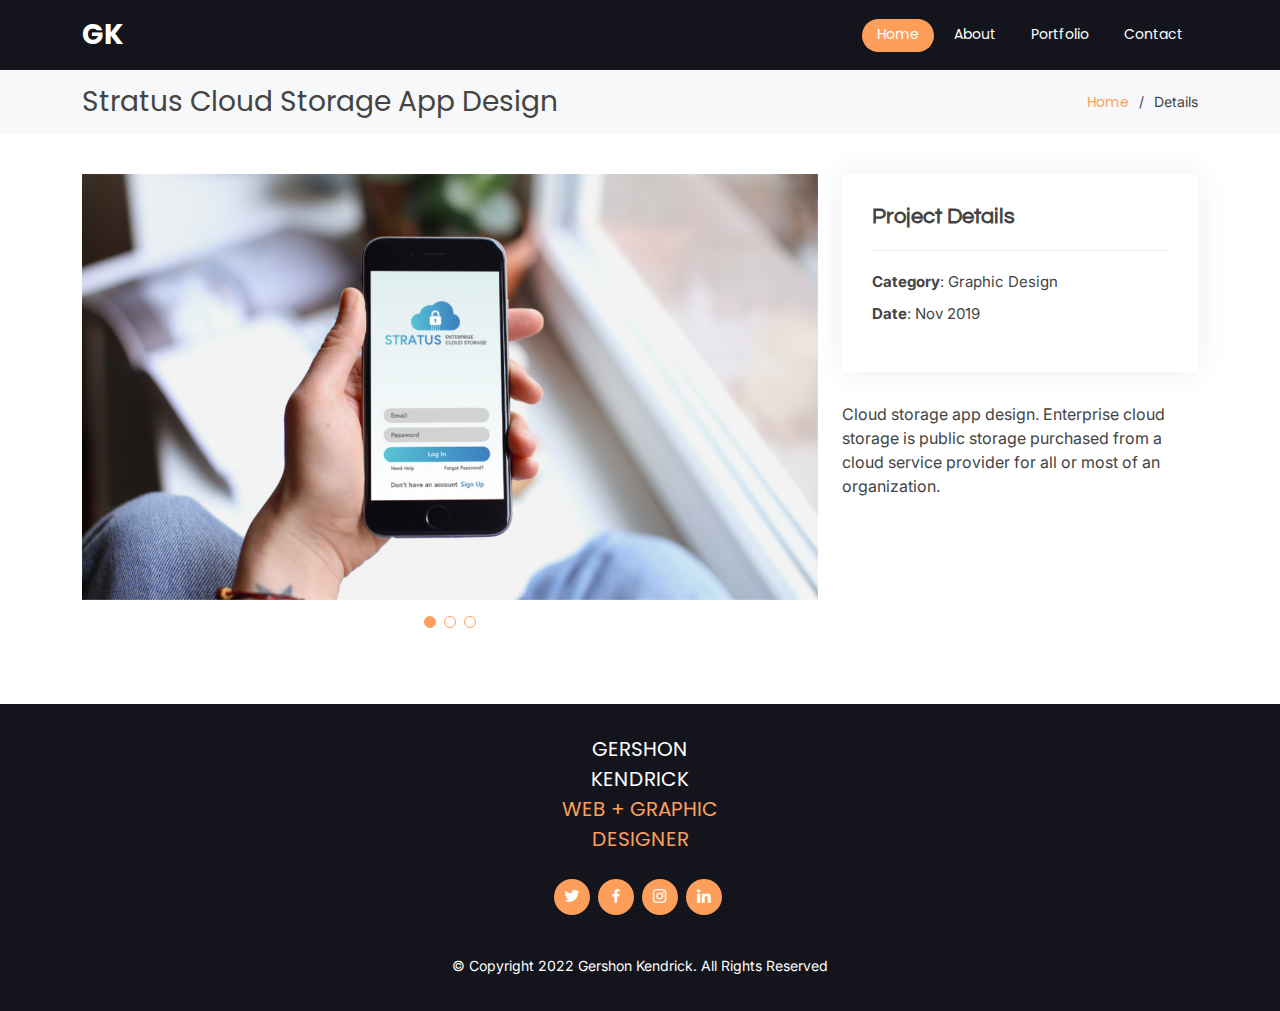
<file: portfolio-details-6.html>
<!DOCTYPE html>
<html lang="en">

<head>
  <meta charset="utf-8">
  <meta content="width=device-width, initial-scale=1.0" name="viewport">

  <title>Gershon Kendrick | Web + Graphic Designer</title>
  <meta content="" name="description">
  <meta content="" name="keywords">

  <!-- Favicons -->
  <link href="assets/img/favicon.png" rel="icon">
  <link href="assets/img/apple-touch-icon.png" rel="apple-touch-icon">

  <!-- Google Fonts -->
  <link rel="preconnect" href="https://fonts.googleapis.com">
  <link rel="preconnect" href="https://fonts.gstatic.com" crossorigin>
  <link href="https://fonts.googleapis.com/css2?family=Comfortaa:wght@600&family=Inter:wght@100;300&family=Poppins:wght@500&family=Questrial&display=swap" rel="stylesheet">

  <!-- Vendor CSS Files -->
  <link href="assets/vendor/animate.css/animate.min.css" rel="stylesheet">
  <link href="assets/vendor/aos/aos.css" rel="stylesheet">
  <link href="assets/vendor/bootstrap/css/bootstrap.min.css" rel="stylesheet">
  <link href="assets/vendor/bootstrap-icons/bootstrap-icons.css" rel="stylesheet">
  <link href="assets/vendor/boxicons/css/boxicons.min.css" rel="stylesheet">
  <link href="assets/vendor/glightbox/css/glightbox.min.css" rel="stylesheet">
  <link href="assets/vendor/remixicon/remixicon.css" rel="stylesheet">
  <link href="assets/vendor/swiper/swiper-bundle.min.css" rel="stylesheet">

  <!--Main CSS File -->
  <link href="assets/css/style.css" rel="stylesheet">
	
  <!-- Font Awesome Library -->
  <link rel="stylesheet" href="https://cdnjs.cloudflare.com/ajax/libs/font-awesome/4.7.0/css/font-awesome.min.css">
	
  <style>
  #header {
  height: 70px;
  transition: all 0.5s;
  z-index: 997;
  transition: all 0.5s;
  background: rgba(42, 44, 57, 0.9);
}

#header.header-transparent {
  background: #14151c;
}

#header.header-scrolled {
  background: rgba(42, 44, 57, 0.9);
}
	  
</style>
	
</head>

<body>
	
  <!-- ======= Header ======= -->
  <header id="header" class="fixed-top d-flex align-items-center  header-transparent ">
    <div class="container d-flex align-items-center justify-content-between">

      <div class="logo">
        <h1><a href="index.html">GK</a></h1>
        
        <!-- <a href="index.html"><img src="assets/img/logo.png" alt="" class="img-fluid"></a>-->
      </div>

      <nav id="navbar" class="navbar">
        <ul>
          <li><a class="nav-link scrollto active" href="index.html">Home</a></li>
		  <li><a class="nav-link scrollto" href="index.html #about">About</a></li>
          <li><a class="nav-link scrollto " href="index.html #portfolio">Portfolio</a></li>
          <li><a class="nav-link scrollto" href="index.html #contact">Contact</a></li>
        </ul>
          
        <i class="bi bi-list mobile-nav-toggle"></i>
      </nav><!-- .navbar -->

    </div>
  </header><!-- End Header -->
	
	<!-- ======= Hero Section ======= -->
  <section id="hero">
    
  </section><!-- End Hero -->
	
	<!-- ======= Breadcrumbs ======= -->
    <section id="breadcrumbs" class="breadcrumbs">
      <div class="container">

        <div class="d-flex justify-content-between align-items-center">
          <h2>Stratus Cloud Storage App Design</h2>
          <ol>
            <li><a href="index.html">Home</a></li>
            <li>Details</li>
          </ol>
        </div>

      </div>
    </section><!-- End Breadcrumbs -->

    <!-- ======= Portfolio Details Section ======= -->
    <section id="portfolio-details" class="portfolio-details">
      <div class="container">

        <div class="row gy-4">

          <div class="col-lg-8">
            <div class="portfolio-details-slider swiper">
              <div class="swiper-wrapper align-items-center">

                <div class="swiper-slide">
                  <img src="assets/img/portfolio/portfolio-stratus-1.jpg" alt="Stratus Cloud Storage App Design">
                </div>

                <div class="swiper-slide">
                  <img src="assets/img/portfolio/portfolio-stratus-2.jpg" alt="Stratus Cloud Storage App Design">
                </div>

                <div class="swiper-slide">
                  <img src="assets/img/portfolio/portfolio-stratus-3.jpg" alt="Stratus Cloud Storage App Design">
                </div>

              </div>
              <div class="swiper-pagination"></div>
            </div>
          </div>

          <div class="col-lg-4">
            <div class="portfolio-info">
              <h3>Project Details</h3>
              <ul>
                <li><strong>Category</strong>: Graphic Design</li>
                
                <li><strong>Date</strong>: Nov 2019</li>
				  
              </ul>
            </div>
            <div class="portfolio-description">
             
              <p>
                Cloud storage app design. Enterprise cloud storage is public storage purchased from a cloud service provider for all or most of an organization.
              </p>
            </div>
          </div>

        </div>

      </div>
    </section><!-- End Portfolio Details Section -->

  </main><!-- End #main -->

  <!-- ======= Footer ======= -->
  <footer id="footer">
    <div class="container">
      <div id="name-text-footer">GERSHON<br>KENDRICK<br></div><div id="job-text-footer">WEB + GRAPHIC<br>DESIGNER</div>
      
      <div class="social-links">
        <a href="https://twitter.com/GershonKendrick" class="twitter"><i class="bx bxl-twitter"></i></a>
        <a href="https://www.facebook.com/gershon.kendrick" class="facebook"><i class="bx bxl-facebook"></i></a>
        <a href="https://www.instagram.com/gershonkendrick/" class="instagram"><i class="bx bxl-instagram"></i></a>
        <a href="https://www.linkedin.com/in/gershonkendrick/" class="linkedin"><i class="bx bxl-linkedin"></i></a>
      </div>
      <div class="copyright">&copy; Copyright 2022 Gershon Kendrick. All Rights Reserved </div>
      <div class="credits">
       
        
      </div>
    </div>
  </footer><!-- End Footer -->

  <a href="#" class="back-to-top d-flex align-items-center justify-content-center"><i class="bi bi-arrow-up-short"></i></a>

  <!-- Vendor JS Files -->
  <script src="assets/vendor/aos/aos.js"></script>
  <script src="assets/vendor/bootstrap/js/bootstrap.bundle.min.js"></script>
  <script src="assets/vendor/glightbox/js/glightbox.min.js"></script>
  <script src="assets/vendor/isotope-layout/isotope.pkgd.min.js"></script>
  <script src="assets/vendor/swiper/swiper-bundle.min.js"></script>
  <script src="assets/vendor/php-email-form/validate.js"></script>

  <!-- Main JS File -->
  <script src="assets/js/main.js"></script>

</body>

</html>
</file>
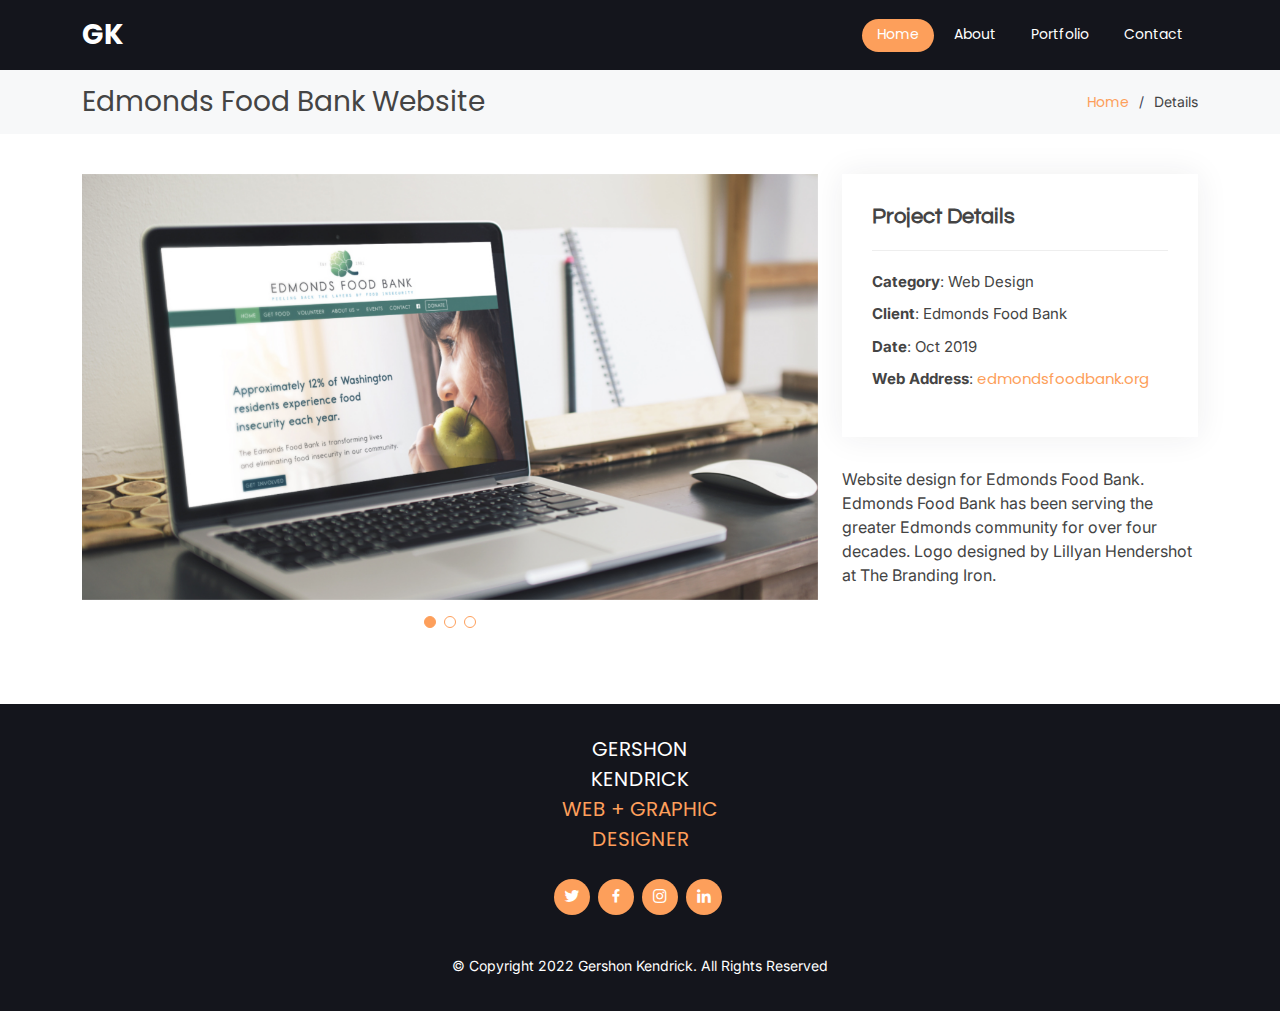
<file: portfolio-details.html>
<!DOCTYPE html>
<html lang="en">

<head>
  <meta charset="utf-8">
  <meta content="width=device-width, initial-scale=1.0" name="viewport">

  <title>Gershon Kendrick | Web + Graphic Designer</title>
  <meta content="" name="description">
  <meta content="" name="keywords">

  <!-- Favicons -->
  <link href="assets/img/favicon.png" rel="icon">
  <link href="assets/img/apple-touch-icon.png" rel="apple-touch-icon">

  <!-- Google Fonts -->
  <link rel="preconnect" href="https://fonts.googleapis.com">
  <link rel="preconnect" href="https://fonts.gstatic.com" crossorigin>
  <link href="https://fonts.googleapis.com/css2?family=Comfortaa:wght@600&family=Inter:wght@100;300&family=Poppins:wght@500&family=Questrial&display=swap" rel="stylesheet">

  <!-- Vendor CSS Files -->
  <link href="assets/vendor/animate.css/animate.min.css" rel="stylesheet">
  <link href="assets/vendor/aos/aos.css" rel="stylesheet">
  <link href="assets/vendor/bootstrap/css/bootstrap.min.css" rel="stylesheet">
  <link href="assets/vendor/bootstrap-icons/bootstrap-icons.css" rel="stylesheet">
  <link href="assets/vendor/boxicons/css/boxicons.min.css" rel="stylesheet">
  <link href="assets/vendor/glightbox/css/glightbox.min.css" rel="stylesheet">
  <link href="assets/vendor/remixicon/remixicon.css" rel="stylesheet">
  <link href="assets/vendor/swiper/swiper-bundle.min.css" rel="stylesheet">

  <!--Main CSS File -->
  <link href="assets/css/style.css" rel="stylesheet">
	
  <!-- Font Awesome Library -->
  <link rel="stylesheet" href="https://cdnjs.cloudflare.com/ajax/libs/font-awesome/4.7.0/css/font-awesome.min.css">
	
  <style>
  #header {
  height: 70px;
  transition: all 0.5s;
  z-index: 997;
  transition: all 0.5s;
  background: rgba(42, 44, 57, 0.9);
}

#header.header-transparent {
  background: #14151c;
}

#header.header-scrolled {
  background: rgba(42, 44, 57, 0.9);
}
	  
</style>
	
</head>

<body>
	
  <!-- ======= Header ======= -->
  <header id="header" class="fixed-top d-flex align-items-center  header-transparent ">
    <div class="container d-flex align-items-center justify-content-between">

      <div class="logo">
        <h1><a href="index.html">GK</a></h1>
        
        <!-- <a href="index.html"><img src="assets/img/logo.png" alt="" class="img-fluid"></a>-->
      </div>

      <nav id="navbar" class="navbar">
        <ul>
          <li><a class="nav-link scrollto active" href="index.html">Home</a></li>
		  <li><a class="nav-link scrollto" href="index.html #about">About</a></li>
          <li><a class="nav-link scrollto " href="index.html #portfolio">Portfolio</a></li>
          <li><a class="nav-link scrollto" href="index.html #contact">Contact</a></li>
        </ul>
          
        <i class="bi bi-list mobile-nav-toggle"></i>
      </nav><!-- .navbar -->

    </div>
  </header><!-- End Header -->
	
	<!-- ======= Hero Section ======= -->
  <section id="hero">
    
  </section><!-- End Hero -->
	
	<!-- ======= Breadcrumbs ======= -->
    <section id="breadcrumbs" class="breadcrumbs">
      <div class="container">

        <div class="d-flex justify-content-between align-items-center">
          <h2>Edmonds Food Bank Website</h2>
          <ol>
            <li><a href="index.html">Home</a></li>
            <li>Details</li>
          </ol>
        </div>

      </div>
    </section><!-- End Breadcrumbs -->

    <!-- ======= Portfolio Details Section ======= -->
    <section id="portfolio-details" class="portfolio-details">
      <div class="container">

        <div class="row gy-4">

          <div class="col-lg-8">
            <div class="portfolio-details-slider swiper">
              <div class="swiper-wrapper align-items-center">

                <div class="swiper-slide">
                  <img src="assets/img/portfolio/portfolio-foodbank-1.jpg" alt="Edmonds Food Bank Website">
                </div>

                <div class="swiper-slide">
                  <img src="assets/img/portfolio/portfolio-foodbank-2.jpg" alt="Edmonds Food Bank Website">
                </div>

                <div class="swiper-slide">
                  <img src="assets/img/portfolio/portfolio-foodbank-3.jpg" alt="Edmonds Food Bank Website">
                </div>

              </div>
              <div class="swiper-pagination"></div>
            </div>
          </div>

          <div class="col-lg-4">
            <div class="portfolio-info">
              <h3>Project Details</h3>
              <ul>
                <li><strong>Category</strong>: Web Design</li>
                <li><strong>Client</strong>: Edmonds Food Bank</li>
                <li><strong>Date</strong>: Oct 2019</li>
                <li><strong>Web Address</strong>: <a href="https://edmondsfoodbank.org/">edmondsfoodbank.org</a></li>
              </ul>
            </div>
            <div class="portfolio-description">
             
              <p>
                Website design for Edmonds Food Bank. Edmonds Food Bank has been serving the greater Edmonds community for over four decades. Logo designed by Lillyan Hendershot at The Branding Iron.
              </p>
            </div>
          </div>

        </div>

      </div>
    </section><!-- End Portfolio Details Section -->

  </main><!-- End #main -->

  <!-- ======= Footer ======= -->
  <footer id="footer">
    <div class="container">
      <div id="name-text-footer">GERSHON<br>KENDRICK<br></div><div id="job-text-footer">WEB + GRAPHIC<br>DESIGNER</div>
      
      <div class="social-links">
        <a href="https://twitter.com/GershonKendrick" class="twitter"><i class="bx bxl-twitter"></i></a>
        <a href="https://www.facebook.com/gershon.kendrick" class="facebook"><i class="bx bxl-facebook"></i></a>
        <a href="https://www.instagram.com/gershonkendrick/" class="instagram"><i class="bx bxl-instagram"></i></a>
        <a href="https://www.linkedin.com/in/gershonkendrick/" class="linkedin"><i class="bx bxl-linkedin"></i></a>
      </div>
      <div class="copyright">&copy; Copyright 2022 Gershon Kendrick. All Rights Reserved </div>
      <div class="credits">
       
        
      </div>
    </div>
  </footer><!-- End Footer -->

  <a href="#" class="back-to-top d-flex align-items-center justify-content-center"><i class="bi bi-arrow-up-short"></i></a>

  <!-- Vendor JS Files -->
  <script src="assets/vendor/aos/aos.js"></script>
  <script src="assets/vendor/bootstrap/js/bootstrap.bundle.min.js"></script>
  <script src="assets/vendor/glightbox/js/glightbox.min.js"></script>
  <script src="assets/vendor/isotope-layout/isotope.pkgd.min.js"></script>
  <script src="assets/vendor/swiper/swiper-bundle.min.js"></script>
  <script src="assets/vendor/php-email-form/validate.js"></script>

  <!-- Main JS File -->
  <script src="assets/js/main.js"></script>

</body>

</html>
</file>
<file: assets/css/style.css>
/*--------------------------------------------------------------
# General
--------------------------------------------------------------*/
body {
  font-family: 'Inter', sans-serif;
  color: #444444;
}

a {
  color: #fd9f5b;
  text-decoration: none;
  font-family: 'Poppins', sans-serif;
}

a:hover {
  color: #fc8129;
  text-decoration: none;
}

h2 {
  font-family: 'Poppins', sans-serif;
}

h1,
h3,
h4,
h5,
h6 {
  font-family: 'Questrial', sans-serif;
}

/*--------------------------------------------------------------
# Back to top button
--------------------------------------------------------------*/
.parallax {
  /* The image used */
  background-image: url("img_parallax.jpg");

  /* Set a specific height */
  min-height: 500px; 

  /* Create the parallax scrolling effect */
  background-attachment: fixed;
  background-position: center;
  background-repeat: no-repeat;
  background-size: cover;
}

#name-text {
	font-size: 70px;
}

#name-text-footer {
	font-size: 20px;
	font-family: 'Poppins', sans-serif;
}

#job-text {
	font-size: 70px;
    color: #fd9f5b;
}

#job-text-footer {
	font-size: 20px;
    color: #fd9f5b;
	font-family: 'Poppins', sans-serif;
	padding-bottom: 25px;
}

.col-lg-6 #paragraph-text {
	line-height: 1.8;
}

.back-to-top {
  position: fixed;
  visibility: hidden;
  opacity: 0;
  right: 15px;
  bottom: 15px;
  z-index: 996;
  background: #fd9f5b;
  width: 40px;
  height: 40px;
  border-radius: 50px;
  transition: all 0.4s;
}

.back-to-top i {
  font-size: 28px;
  color: #fff;
  line-height: 0;
}

.back-to-top:hover {
  background: #fc7c1f;
  color: #fff;
}

.back-to-top.active {
  visibility: visible;
  opacity: 1;
}

/*--------------------------------------------------------------
# Disable AOS delay on mobile
--------------------------------------------------------------*/
@media screen and (max-width: 768px) {
  [data-aos-delay] {
    transition-delay: 0 !important;
  }
}

/*--------------------------------------------------------------
# Header
--------------------------------------------------------------*/
#header {
  height: 70px;
  transition: all 0.5s;
  z-index: 997;
  transition: all 0.5s;
  background: rgba(42, 44, 57, 0.9);
}

#header.header-transparent {
  background: transparent;
}

#header.header-scrolled {
  background: rgba(42, 44, 57, 0.9);
}

#header .logo h1 {
  font-size: 28px;
  margin: 0;
  padding: 0;
  line-height: 1;
  font-weight: 700;
  letter-spacing: 1px;
}

#header .logo h1 a,
#header .logo h1 a:hover {
  color: #fff;
  text-decoration: none;
}

#header .logo img {
  padding: 0;
  margin: 0;
  max-height: 40px;
}

/*--------------------------------------------------------------
# Navigation Menu
--------------------------------------------------------------*/
/**
* Desktop Navigation 
*/
.navbar {
  padding: 0;
}

.navbar ul {
  margin: 0;
  padding: 0;
  display: flex;
  list-style: none;
  align-items: center;
}

.navbar li {
  position: relative;
}

.navbar a,
.navbar a:focus {
  display: flex;
  align-items: center;
  justify-content: space-between;
  padding: 5px 15px 7px 15px;
  margin-left: 5px;
  font-size: 14px;
  color: #fff;
  white-space: nowrap;
  transition: 0.3s;
  border-radius: 50px;
}

.navbar a i,
.navbar a:focus i {
  font-size: 12px;
  line-height: 0;
  margin-left: 5px;
}

.navbar a:hover,
.navbar .active,
.navbar .active:focus,
.navbar li:hover>a {
  background: #fd9f5b;
}

.navbar .dropdown ul {
  display: block;
  position: absolute;
  left: 5px;
  top: calc(100% + 30px);
  margin: 5px 0 0 0;
  padding: 10px 0;
  z-index: 99;
  opacity: 0;
  visibility: hidden;
  background: #fff;
  box-shadow: 0px 0px 30px rgba(127, 137, 161, 0.25);
  transition: 0.3s;
  border-radius: 15px;
}

.navbar .dropdown ul li {
  min-width: 200px;
}

.navbar .dropdown ul a {
  padding: 10px 20px;
  color: #2a2c39;
  margin: 0 5px;
  font-size: 14px;
}

.navbar .dropdown ul a i {
  font-size: 12px;
}

.navbar .dropdown ul a:hover,
.navbar .dropdown ul .active:hover,
.navbar .dropdown ul li:hover>a {
  color: #fff;
}

.navbar .dropdown:hover>ul {
  opacity: 1;
  top: 100%;
  visibility: visible;
}

.navbar .dropdown .dropdown ul {
  top: 0;
  left: calc(100% - 30px);
  visibility: hidden;
}

.navbar .dropdown .dropdown:hover>ul {
  opacity: 1;
  top: 0;
  left: 100%;
  visibility: visible;
}

@media (max-width: 1366px) {
  .navbar .dropdown .dropdown ul {
    left: -90%;
  }

  .navbar .dropdown .dropdown:hover>ul {
    left: -100%;
  }
}

/**
* Mobile Navigation 
*/
.mobile-nav-toggle {
  color: #fff;
  font-size: 28px;
  cursor: pointer;
  display: none;
  line-height: 0;
  transition: 0.5s;
}

@media (max-width: 991px) {
  .mobile-nav-toggle {
    display: block;
  }

  .navbar ul {
    display: none;
  }
}

.navbar-mobile {
  position: fixed;
  overflow: hidden;
  top: 0;
  right: 0;
  left: 0;
  bottom: 0;
  background: rgba(20, 21, 28, 0.9);
  transition: 0.3s;
  z-index: 999;
}

.navbar-mobile .mobile-nav-toggle {
  position: absolute;
  top: 15px;
  right: 15px;
}

.navbar-mobile ul {
  display: block;
  position: absolute;
  top: 55px;
  right: 15px;
  bottom: 15px;
  left: 15px;
  padding: 10px 0;
  border-radius: 10px;
  background-color: #fff;
  overflow-y: auto;
  transition: 0.3s;
}

.navbar-mobile a,
.navbar-mobile a:focus {
  padding: 10px 20px;
  margin: 5px;
  font-size: 15px;
  color: #2a2c39;
}

.navbar-mobile a:hover,
.navbar-mobile .active,
.navbar-mobile li:hover>a {
  color: #fff;
}

.navbar-mobile .getstarted,
.navbar-mobile .getstarted:focus {
  margin: 15px;
}

.navbar-mobile .dropdown ul {
  position: static;
  display: none;
  margin: 10px 20px;
  padding: 10px 0;
  z-index: 99;
  opacity: 1;
  visibility: visible;
  background: #fff;
  box-shadow: 0px 0px 30px rgba(127, 137, 161, 0.25);
}

.navbar-mobile .dropdown ul li {
  min-width: 200px;
}

.navbar-mobile .dropdown ul a {
  padding: 10px 20px;
}

.navbar-mobile .dropdown ul a i {
  font-size: 12px;
}

.navbar-mobile .dropdown ul a:hover,
.navbar-mobile .dropdown ul .active:hover,
.navbar-mobile .dropdown ul li:hover>a {
  color: #fff;
}

.navbar-mobile .dropdown>.dropdown-active {
  display: block;
}

/*--------------------------------------------------------------
# Hero Section
--------------------------------------------------------------*/
#hero {
  width: 100%;
  overflow: hidden;
  position: relative;
  background-color: #21D4FD;
  background-color: #0093E9;
  background-image: linear-gradient(160deg, #0093E9 0%, #80D0C7 100%);
  padding: 0;
}

#hero .carousel-container {
  display: flex;
  justify-content: center;
  align-items: center;
  flex-direction: column;
  text-align: center;
  position: relative;
  height: 70vh;
  padding-top: 60px;
}

#hero h2 {
  color: #fff;
  margin-bottom: 30px;
  font-size: 48px;
  font-weight: 700;
}

#hero p {
  width: 80%;
  -webkit-animation-delay: 0.4s;
  animation-delay: 0.4s;
  margin: 0 auto 30px auto;
  color: #fff;
}

#hero .carousel-control-prev,
#hero .carousel-control-next {
  width: 10%;
}

#hero .carousel-control-next-icon,
#hero .carousel-control-prev-icon {
  background: none;
  font-size: 48px;
  line-height: 1;
  width: auto;
  height: auto;
}

#hero .btn-get-started {
  font-family: "Raleway", sans-serif;
  font-weight: 500;
  font-size: 14px;
  letter-spacing: 1px;
  display: inline-block;
  padding: 12px 32px;
  border-radius: 50px;
  transition: 0.5s;
  line-height: 1;
  margin: 10px;
  color: #fff;
  -webkit-animation-delay: 0.8s;
  animation-delay: 0.8s;
  border: 2px solid #fd9f5b;
}

#hero .btn-get-started:hover {
  background: #fd9f5b;
  color: #fff;
  text-decoration: none;
}

@media (min-width: 1024px) {
  #hero p {
    width: 60%;
  }

  #hero .carousel-control-prev,
  #hero .carousel-control-next {
    width: 5%;
  }
}

@media (max-width: 768px) {
  #hero .carousel-container {
    height: 90vh;
  }

  #hero h2 {
    font-size: 28px;
  }
}

.hero-waves {
  display: block;
  width: 100%;
  height: 60px;
  position: relative;
}

.wave1 use {
  -webkit-animation: move-forever1 10s linear infinite;
  animation: move-forever1 10s linear infinite;
  -webkit-animation-delay: -2s;
  animation-delay: -2s;
}

.wave2 use {
  -webkit-animation: move-forever2 8s linear infinite;
  animation: move-forever2 8s linear infinite;
  -webkit-animation-delay: -2s;
  animation-delay: -2s;
}

.wave3 use {
  -webkit-animation: move-forever3 6s linear infinite;
  animation: move-forever3 6s linear infinite;
  -webkit-animation-delay: -2s;
  animation-delay: -2s;
}

@-webkit-keyframes move-forever1 {
  0% {
    transform: translate(85px, 0%);
  }

  100% {
    transform: translate(-90px, 0%);
  }
}

@keyframes move-forever1 {
  0% {
    transform: translate(85px, 0%);
  }

  100% {
    transform: translate(-90px, 0%);
  }
}

@-webkit-keyframes move-forever2 {
  0% {
    transform: translate(-90px, 0%);
  }

  100% {
    transform: translate(85px, 0%);
  }
}

@keyframes move-forever2 {
  0% {
    transform: translate(-90px, 0%);
  }

  100% {
    transform: translate(85px, 0%);
  }
}

@-webkit-keyframes move-forever3 {
  0% {
    transform: translate(-90px, 0%);
  }

  100% {
    transform: translate(85px, 0%);
  }
}

@keyframes move-forever3 {
  0% {
    transform: translate(-90px, 0%);
  }

  100% {
    transform: translate(85px, 0%);
  }
}

/*--------------------------------------------------------------
# Sections General
--------------------------------------------------------------*/
section {
  padding: 60px 0;
  overflow: hidden;
}

.section-title {
  padding-bottom: 40px;
}

.section-title h2 {
  font-size: 14px;
  font-weight: 500;
  padding: 0;
  line-height: 1px;
  margin: 0 0 5px 0;
  letter-spacing: 2px;
  text-transform: uppercase;
  color: #aaaaaa;
  font-family: "Poppins", sans-serif;
}

.section-title h2::after {
  content: "";
  width: 120px;
  height: 1px;
  display: inline-block;
  background: #fd9042;
  margin: 4px 10px;
}

.section-title p {
  margin: 0;
  margin: 0;
  font-size: 36px;
  font-weight: 700;
  text-transform: uppercase;
  font-family: "Poppins", sans-serif;
  color: #2a2c39;
}

/*--------------------------------------------------------------
# About
--------------------------------------------------------------*/
.about {
  padding-top: 80px;
}

.about .content h3 {
  font-weight: 600;
  font-size: 26px;
}

.about .content ul {
  list-style: none;
  padding: 0;
}

.about .content ul li {
  padding-left: 28px;
  position: relative;
}

.about .content ul li+li {
  margin-top: 10px;
}

.about .content ul i {
  position: absolute;
  left: 0;
  top: 2px;
  font-size: 20px;
  color: #fd9f5b;
  line-height: 1;
}

.about .content p:last-child {
  margin-bottom: 0;
}

.about .content .btn-learn-more {
  font-family: "Raleway", sans-serif;
  font-weight: 600;
  font-size: 14px;
  letter-spacing: 1px;
  display: inline-block;
  padding: 12px 32px;
  border-radius: 5px;
  transition: 0.3s;
  line-height: 1;
  color: #fd9f5b;
  -webkit-animation-delay: 0.8s;
  animation-delay: 0.8s;
  margin-top: 6px;
  border: 2px solid #fd9f5b;
}

.about .content .btn-learn-more:hover {
  background: #fd9f5b;
  color: #fff;
  text-decoration: none;
}

/*--------------------------------------------------------------
# Features
--------------------------------------------------------------*/
.features .nav-tabs {
  border: 0;
}

.features .nav-link {
  border: 1px solid #d4d6df;
  padding: 15px;
  transition: 0.3s;
  color: #2a2c39;
  border-radius: 0;
  display: flex;
  align-items: center;
  justify-content: center;
}

.features .nav-link i {
  padding-right: 15px;
  font-size: 48px;
}

.features .nav-link h4 {
  font-size: 18px;
  font-weight: 600;
  margin: 0;
}

.features .nav-link:hover {
  color: #fd9f5b;
}

.features .nav-link.active {
  background: #fd9f5b;
  color: #fff;
  border-color: #fd9f5b;
}

@media (max-width: 768px) {
  .features .nav-link i {
    padding: 0;
    line-height: 1;
    font-size: 36px;
  }
}

@media (max-width: 575px) {
  .features .nav-link {
    padding: 15px;
  }

  .features .nav-link i {
    font-size: 24px;
  }
}

.features .tab-content {
  margin-top: 30px;
}

.features .tab-pane h3 {
  font-weight: 600;
  font-size: 26px;
}

.features .tab-pane ul {
  list-style: none;
  padding: 0;
}

.features .tab-pane ul li {
  padding-bottom: 10px;
}

.features .tab-pane ul i {
  font-size: 20px;
  padding-right: 4px;
  color: #fd9f5b;
}

.features .tab-pane p:last-child {
  margin-bottom: 0;
}

/*--------------------------------------------------------------
# Cta
--------------------------------------------------------------*/
.cta {
  background-image: linear-gradient(160deg, #0093E9 0%, #80D0C7 100%);
  padding: 80px 0;
}

.cta h3 {
  color: #fff;
  font-size: 28px;
  font-weight: 700;
}

.cta p {
  color: #fff;
}

.cta .cta-btn {
  font-family: "Raleway", sans-serif;
  text-transform: uppercase;
  font-weight: 700;
  font-size: 14px;
  letter-spacing: 1px;
  display: inline-block;
  padding: 12px 30px;
  border-radius: 50px;
  transition: 0.5s;
  margin: 10px;
  color: #fff;
  background: #fd9f5b;
}

.cta .cta-btn:hover {
  background: #fff;
  color: #fd9f5b;
}

@media (max-width: 1024px) {
  .cta {
    background-attachment: scroll;
  }
}

@media (min-width: 769px) {
  .cta .cta-btn-container {
    display: flex;
    align-items: center;
    justify-content: flex-end;
  }
}

/*--------------------------------------------------------------
# Services
--------------------------------------------------------------*/
.services .icon-box {
  padding: 30px;
  position: relative;
  overflow: hidden;
  border-radius: 10px;
  background: #fff;
  box-shadow: 0 2px 29px 0 rgba(68, 88, 144, 0.12);
  transition: all 0.4s ease-in-out;
  width: 100%;
  height: 100%;
}

.services .icon-box:hover {
  transform: translateY(-10px);
  box-shadow: 0 2px 35px 0 rgba(68, 88, 144, 0.2);
}

.services .icon {
  position: absolute;
  left: -20px;
  top: calc(50% - 30px);
}

.services .icon i {
  font-size: 64px;
  line-height: 1;
  transition: 0.5s;
}

.services .title {
  margin-left: 40px;
  font-weight: 700;
  margin-bottom: 15px;
  font-size: 18px;
}

.services .title a {
  color: #2a2c39;
  transition: ease-in-out 0.3s;
}

.services .title a:hover {
  color: #fd9f5b;
}

.services .description {
  font-size: 14px;
  margin-left: 40px;
  line-height: 24px;
  margin-bottom: 0;
}

/*--------------------------------------------------------------
# Portfolio
--------------------------------------------------------------*/
.portfolio #portfolio-flters {
  list-style: none;
  margin-bottom: 20px;
}

.portfolio #portfolio-flters li {
  cursor: pointer;
  display: inline-block;
  margin: 0 0 10px 10px;
  font-size: 16px;
  font-weight: 500;
  line-height: 1;
  text-transform: uppercase;
  color: #444444;
  transition: all 0.3s ease-in-out;
}

.portfolio #portfolio-flters li::before {
  content: "[";
  margin-right: 6px;
  color: #fff;
  font-size: 18px;
  font-weight: 400;
  transition: all 0.3s ease-in-out;
}

.portfolio #portfolio-flters li::after {
  content: "]";
  margin-left: 6px;
  color: #fff;
  font-size: 18px;
  font-weight: 400;
  transition: all 0.3s ease-in-out;
}

.portfolio #portfolio-flters li:hover,
.portfolio #portfolio-flters li.filter-active {
  color: #fd9f5b;
}

.portfolio #portfolio-flters li.filter-active::before,
.portfolio #portfolio-flters li.filter-active::after {
  color: #fd9f5b;
}

.portfolio .portfolio-item {
  margin-bottom: 30px;
}

.portfolio .portfolio-item .portfolio-img {
  overflow: hidden;
}

.portfolio .portfolio-item .portfolio-img img {
  transition: all 0.8s ease-in-out;
}

.portfolio .portfolio-item .portfolio-info {
  opacity: 0;
  position: absolute;
  left: 15px;
  bottom: 0;
  z-index: 3;
  right: 15px;
  transition: all ease-in-out 0.3s;
  background: rgba(0, 0, 0, 0.8);
  padding: 10px 15px;
}

.portfolio .portfolio-item .portfolio-info h4 {
  font-size: 18px;
  color: #fff;
  font-weight: 600;
  color: #fff;
  margin-bottom: 0px;
}

.portfolio .portfolio-item .portfolio-info p {
  color: #fff;
  font-size: 14px;
  margin-bottom: 0;
}

.portfolio .portfolio-item .portfolio-info .preview-link,
.portfolio .portfolio-item .portfolio-info .details-link {
  position: absolute;
  right: 40px;
  font-size: 24px;
  top: calc(50% - 18px);
  color: #fff;
  transition: 0.3s;
}

.portfolio .portfolio-item .portfolio-info .preview-link:hover,
.portfolio .portfolio-item .portfolio-info .details-link:hover {
  color: #fd9f5b;
}

.portfolio .portfolio-item .portfolio-info .details-link {
  right: 10px;
}

.portfolio .portfolio-item .portfolio-links {
  opacity: 0;
  left: 0;
  right: 0;
  text-align: center;
  z-index: 3;
  position: absolute;
  transition: all ease-in-out 0.3s;
}

.portfolio .portfolio-item .portfolio-links a {
  color: #fff;
  margin: 0 2px;
  font-size: 28px;
  display: inline-block;
  transition: 0.3s;
}

.portfolio .portfolio-item .portfolio-links a:hover {
  color: #fd9f5b;
}

.portfolio .portfolio-item:hover .portfolio-img img {
  transform: scale(1.2);
}

.portfolio .portfolio-item:hover .portfolio-info {
  opacity: 1;
}

/*--------------------------------------------------------------
# Portfolio Details
--------------------------------------------------------------*/
.portfolio-details {
  padding-top: 40px;
}

.portfolio-details .portfolio-details-slider img {
  width: 100%;
}

.portfolio-details .portfolio-details-slider .swiper-pagination {
  margin-top: 20px;
  position: relative;
}

.portfolio-details .portfolio-details-slider .swiper-pagination .swiper-pagination-bullet {
  width: 12px;
  height: 12px;
  background-color: #fff;
  opacity: 1;
  border: 1px solid #fd9f5b;
}

.portfolio-details .portfolio-details-slider .swiper-pagination .swiper-pagination-bullet-active {
  background-color: #fd9f5b;
}

.portfolio-details .portfolio-info {
  padding: 30px;
  box-shadow: 0px 0 30px rgba(42, 44, 57, 0.08);
}

.portfolio-details .portfolio-info h3 {
  font-size: 22px;
  font-weight: 700;
  margin-bottom: 20px;
  padding-bottom: 20px;
  border-bottom: 1px solid #eee;
}

.portfolio-details .portfolio-info ul {
  list-style: none;
  padding: 0;
  font-size: 15px;
}

.portfolio-details .portfolio-info ul li+li {
  margin-top: 10px;
}

.portfolio-details .portfolio-description {
  padding-top: 30px;
}

.portfolio-details .portfolio-description h2 {
  font-size: 26px;
  font-weight: 700;
  margin-bottom: 20px;
}

.portfolio-details .portfolio-description p {
  padding: 0;
}

/*--------------------------------------------------------------
# Testimonials
--------------------------------------------------------------*/
.testimonials .testimonials-carousel,
.testimonials .testimonials-slider {
  overflow: hidden;
}

.testimonials .testimonial-item {
  box-sizing: content-box;
  padding: 30px 30px 0 30px;
  margin: 30px 15px;
  text-align: center;
  min-height: 350px;
  box-shadow: 0px 2px 12px rgba(0, 0, 0, 0.08);
}

.testimonials .testimonial-item .testimonial-img {
  width: 90px;
  border-radius: 50%;
  border: 4px solid #fff;
  margin: 0 auto;
}

.testimonials .testimonial-item h3 {
  font-size: 18px;
  font-weight: bold;
  margin: 10px 0 5px 0;
  color: #111;
}

.testimonials .testimonial-item h4 {
  font-size: 14px;
  color: #999;
  margin: 0;
}

.testimonials .testimonial-item .quote-icon-left,
.testimonials .testimonial-item .quote-icon-right {
  color: #fedac0;
  font-size: 26px;
}

.testimonials .testimonial-item .quote-icon-left {
  display: inline-block;
  left: -5px;
  position: relative;
}

.testimonials .testimonial-item .quote-icon-right {
  display: inline-block;
  right: -5px;
  position: relative;
  top: 10px;
}

.testimonials .testimonial-item p {
  font-style: italic;
  margin: 0 auto 15px auto;
}

.testimonials .swiper-pagination {
  margin-top: 20px;
  position: relative;
}

.testimonials .swiper-pagination .swiper-pagination-bullet {
  width: 12px;
  height: 12px;
  background-color: #fff;
  opacity: 1;
  border: 1px solid #fd9f5b;
}

.testimonials .swiper-pagination .swiper-pagination-bullet-active {
  background-color: #fd9f5b;
}

/*--------------------------------------------------------------
# Pricing
--------------------------------------------------------------*/
.pricing .box {
  padding: 20px;
  background: #fff;
  text-align: center;
  box-shadow: 0px 0px 4px rgba(0, 0, 0, 0.12);
  border-radius: 5px;
  position: relative;
  overflow: hidden;
}

.pricing h3 {
  font-weight: 400;
  margin: -20px -20px 25px -20px;
  padding: 30px 15px;
  font-size: 18px;
  font-weight: 600;
  color: #777777;
  background: #f8f8f8;
}

.pricing h4 {
  font-size: 36px;
  color: #fd9f5b;
  font-weight: 600;
  font-family: "Poppins", sans-serif;
  margin-bottom: 20px;
}

.pricing h4 sup {
  font-size: 20px;
  top: -15px;
  left: -3px;
}

.pricing h4 span {
  color: #bababa;
  font-size: 16px;
  font-weight: 300;
}

.pricing ul {
  padding: 0;
  list-style: none;
  color: #444444;
  text-align: center;
  line-height: 20px;
  font-size: 14px;
}

.pricing ul li {
  padding-bottom: 16px;
}

.pricing ul i {
  color: #fd9f5b;
  font-size: 18px;
  padding-right: 4px;
}

.pricing ul .na {
  color: #ccc;
  text-decoration: line-through;
}

.pricing .btn-wrap {
  margin: 20px -20px -20px -20px;
  padding: 20px 15px;
  background: #f8f8f8;
  text-align: center;
}

.pricing .btn-buy {
  background: #fd9f5b;
  display: inline-block;
  padding: 8px 35px 10px 35px;
  border-radius: 50px;
  color: #fff;
  transition: none;
  font-size: 14px;
  font-weight: 400;
  font-family: "Raleway", sans-serif;
  font-weight: 600;
  transition: 0.3s;
}

.pricing .btn-buy:hover {
  background: #fc8129;
}

.pricing .featured {
  border: 2px solid #fd9f5b;
}

.pricing .featured h3 {
  color: #fff;
  background: #fd9f5b;
}

.pricing .advanced {
  width: 200px;
  position: absolute;
  top: 18px;
  right: -68px;
  transform: rotate(45deg);
  z-index: 1;
  font-size: 14px;
  padding: 1px 0 3px 0;
  background: #fd9f5b;
  color: #fff;
}

/*--------------------------------------------------------------
# F.A.Q
--------------------------------------------------------------*/
.faq {
  padding: 60px 0;
}

.faq .faq-list {
  padding: 0;
  list-style: none;
}

.faq .faq-list li {
  border-bottom: 1px solid #ececf1;
  margin-bottom: 20px;
  padding-bottom: 20px;
}

.faq .faq-list .question {
  display: block;
  position: relative;
  font-family: #fd9f5b;
  font-size: 18px;
  line-height: 24px;
  font-weight: 400;
  padding-left: 25px;
  cursor: pointer;
  color: #bd5102;
  transition: 0.3s;
}

.faq .faq-list i {
  font-size: 16px;
  position: absolute;
  left: 0;
  top: -2px;
}

.faq .faq-list p {
  margin-bottom: 0;
  padding: 10px 0 0 25px;
}

.faq .faq-list .icon-show {
  display: none;
}

.faq .faq-list .collapsed {
  color: black;
}

.faq .faq-list .collapsed:hover {
  color: #fd9f5b;
}

.faq .faq-list .collapsed .icon-show {
  display: inline-block;
  transition: 0.6s;
}

.faq .faq-list .collapsed .icon-close {
  display: none;
  transition: 0.6s;
}

/*--------------------------------------------------------------
# Team
--------------------------------------------------------------*/
.team {
  background: #fff;
  padding: 60px 0;
}

.team .member {
  margin-bottom: 20px;
  overflow: hidden;
  border-radius: 5px;
  background: #fff;
  box-shadow: 0px 2px 15px rgba(0, 0, 0, 0.1);
}

.team .member .member-img {
  position: relative;
  overflow: hidden;
}

.team .member .social {
  position: absolute;
  left: 0;
  bottom: 30px;
  right: 0;
  opacity: 0;
  transition: ease-in-out 0.3s;
  display: flex;
  align-items: center;
  justify-content: center;
}

.team .member .social a {
  transition: color 0.3s;
  margin: 0 3px;
  border-radius: 50px;
  width: 36px;
  height: 36px;
  background: rgba(239, 102, 3, 0.8);
  transition: ease-in-out 0.3s;
  color: #fff;
  display: inline-flex;
  align-items: center;
  justify-content: center;
}

.team .member .social a:hover {
  background: #fc8129;
}

.team .member .social i {
  font-size: 18px;
  line-height: 0;
}

.team .member .member-info {
  padding: 25px 15px;
}

.team .member .member-info h4 {
  font-weight: 700;
  margin-bottom: 5px;
  font-size: 18px;
  color: #2a2c39;
}

.team .member .member-info span {
  display: block;
  font-size: 13px;
  font-weight: 400;
  color: #aaaaaa;
}

.team .member .member-info p {
  font-style: italic;
  font-size: 14px;
  line-height: 26px;
  color: #777777;
}

.team .member:hover .social {
  opacity: 1;
  bottom: 15px;
}

/*--------------------------------------------------------------
# Contact
--------------------------------------------------------------*/

.contact {
  background-image: linear-gradient(160deg, #0093E9 0%, #80D0C7 100%);
}

.contact .info {
  width: 100%;
}

.contact .section-title p {
	color: #fff;
}

.contact .section-title h2 {
	color: #fff;
}

.contact .info i {
  font-size: 20px;
  color: #fd9f5b;
  float: left;
  width: 44px;
  height: 44px;
  background: #ffecde;
  display: flex;
  justify-content: center;
  align-items: center;
  border-radius: 50px;
  transition: all 0.3s ease-in-out;
}

.contact .info h4 {
  padding: 0 0 0 60px;
  font-size: 22px;
  font-weight: 600;
  margin-bottom: 5px;
  color: #fff;
}

.contact .info p {
  padding: 0 0 0 60px;
  margin-bottom: 0;
  font-size: 14px;
  color: #fff;
}

.contact .info .email,
.contact .info .phone {
  margin-top: 40px;
}

.contact .info .email:hover i,
.contact .info .address:hover i,
.contact .info .phone:hover i {
  background: #fd9f5b;
  color: #fff;
}

.contact .php-email-form {
  width: 100%;
  background: #fd9f5b;
}

.contact .php-email-form .form-group {
  padding-bottom: 8px;
}

.contact .php-email-form .error-message {
  display: none;
  color: #fff;
  background: #ed3c0d;
  text-align: left;
  padding: 15px;
  font-weight: 600;
}

.contact .php-email-form .error-message br+br {
  margin-top: 25px;
}

.contact .php-email-form .sent-message {
  display: none;
  color: #fff;
  background: #18d26e;
  text-align: center;
  padding: 15px;
  font-weight: 600;
}

.contact .php-email-form .loading {
  display: none;
  background: #fff;
  text-align: center;
  padding: 15px;
}

.contact .php-email-form .loading:before {
  content: "";
  display: inline-block;
  border-radius: 50%;
  width: 24px;
  height: 24px;
  margin: 0 10px -6px 0;
  border: 3px solid #18d26e;
  border-top-color: #eee;
  -webkit-animation: animate-loading 1s linear infinite;
  animation: animate-loading 1s linear infinite;
}

.contact .php-email-form input,
.contact .php-email-form textarea {
  border-radius: 0;
  box-shadow: none;
  font-size: 14px;
}

.contact .php-email-form input {
  height: 44px;
}

.contact .php-email-form textarea {
  padding: 10px 12px;
}

.contact .php-email-form button[type=submit] {
  background: #fd9f5b;
  border: 0;
  padding: 10px 24px;
  color: #fff;
  transition: 0.4s;
  border-radius: 50px;
}

button[type=submit] {
  background: #fd9f5b;
  border: 0;
  padding: 10px 24px;
  color: #fff;
  transition: 0.4s;
  border-radius: 50px;
}

.contact .php-email-form button[type=submit]:hover {
  background: #fc8129;
}

button[type=submit]:hover {
  background: #fc8129;
  color: black;
}

@-webkit-keyframes animate-loading {
  0% {
    transform: rotate(0deg);
  }

  100% {
    transform: rotate(360deg);
  }
}

@keyframes animate-loading {
  0% {
    transform: rotate(0deg);
  }

  100% {
    transform: rotate(360deg);
  }
}

/*--------------------------------------------------------------
# Breadcrumbs
--------------------------------------------------------------*/
.breadcrumbs {
  padding: 15px 0;
  margin-top: 70px;
  background: #f7f8f9;
  min-height: 40px;
}

.breadcrumbs h2 {
  font-size: 28px;
  font-weight: 400;
  margin: 0;
}

.breadcrumbs ol {
  display: flex;
  flex-wrap: wrap;
  list-style: none;
  padding: 0;
  margin: 0;
  font-size: 14px;
}

@media (max-width: 992px) {
  .breadcrumbs ol {
    margin-top: 10px;
  }
}

.breadcrumbs ol li+li {
  padding-left: 10px;
}

.breadcrumbs ol li+li::before {
  display: inline-block;
  padding-right: 10px;
  color: #404356;
  content: "/";
}

@media (max-width: 768px) {
  .breadcrumbs .d-flex {
    display: block !important;
  }

  .breadcrumbs ol {
    display: block;
  }

  .breadcrumbs ol li {
    display: inline-block;
  }
}

/*--------------------------------------------------------------
# Footer
--------------------------------------------------------------*/
#footer {
  background: #14151c;
  color: #fff;
  font-size: 14px;
  text-align: center;
  padding: 30px 0;
}

#footer h3 {
  font-size: 36px;
  font-weight: 700;
  color: #fff;
  position: relative;
  font-family: "Poppins", sans-serif;
  padding: 0;
  margin: 0 0 15px 0;
}

#footer p {
  font-size: 15;
  font-style: italic;
  padding: 0;
  margin: 0 0 40px 0;
}

#footer .social-links {
  margin: 0 0 40px 0;
}

#footer .social-links a {
  font-size: 18px;
  display: inline-block;
  background: #fd9f5b;
  color: #fff;
  line-height: 1;
  padding: 8px 0;
  margin-right: 4px;
  border-radius: 50%;
  text-align: center;
  width: 36px;
  height: 36px;
  transition: 0.3s;
}

#footer .social-links a:hover {
  background: #bd5102;
  color: #fff;
  text-decoration: none;
}

#footer .copyright {
  margin: 0 0 5px 0;
}

#footer .credits {
  font-size: 13px;
}
</file>
